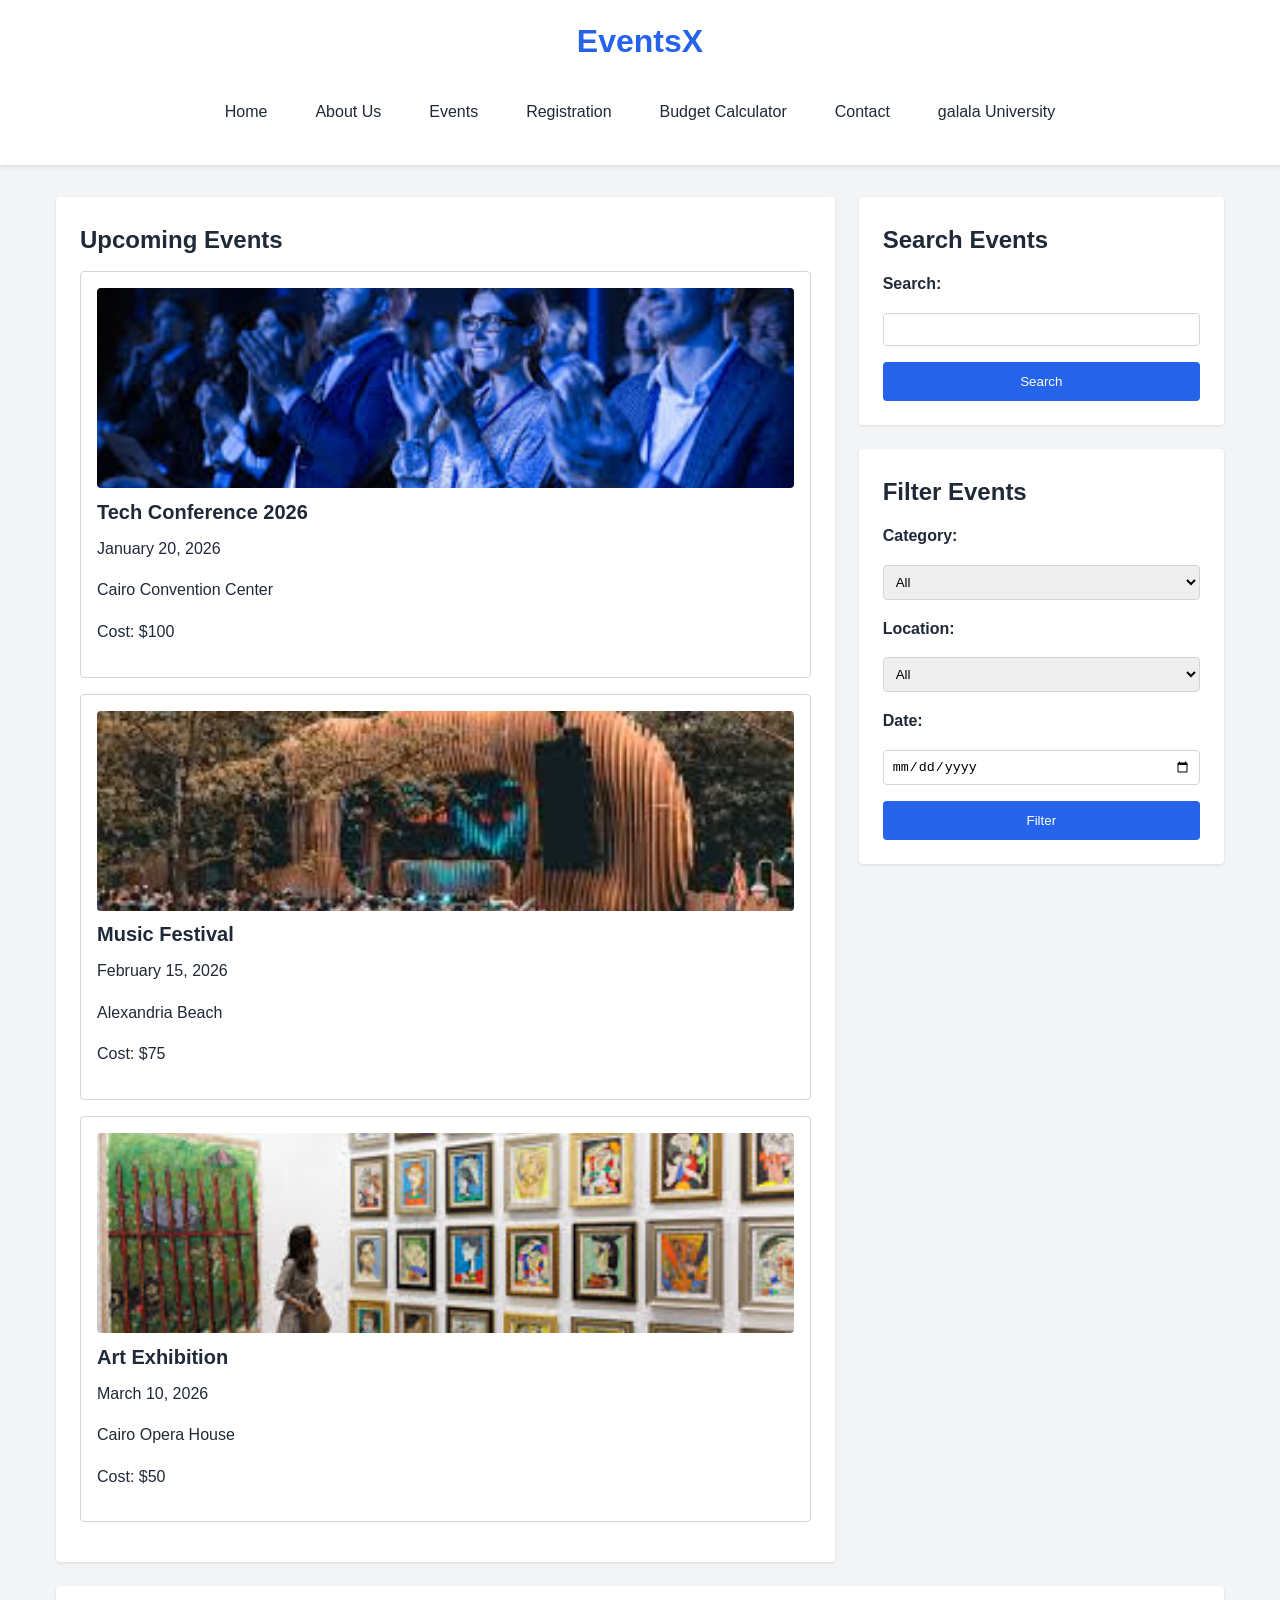
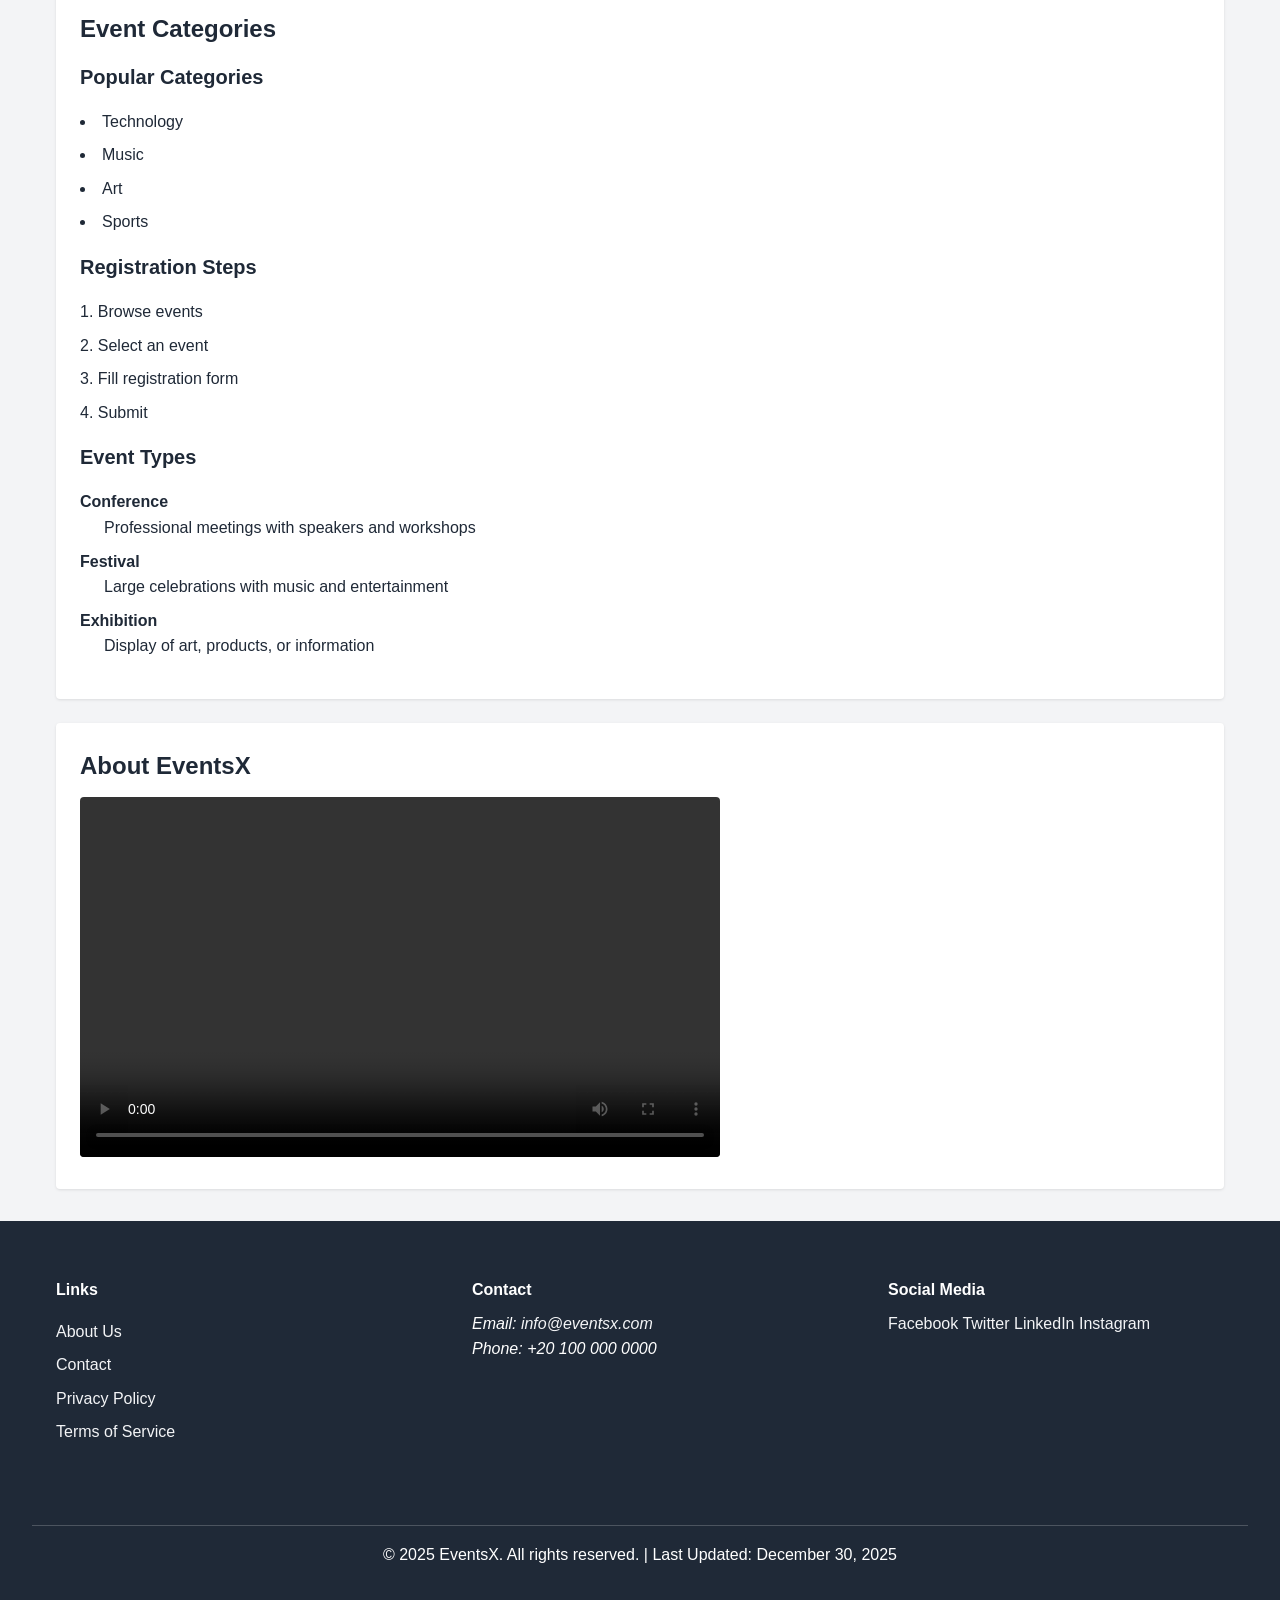
<file: index.html>
<!--
  ID & Name:        Youssef Atta Mohamed - 223103574, Mohamed Ahmed Mohamed - 224200083, Wahballah ahmed wahballah - 221100971, Ziad Abdullah - 221101546
  Course:           CSE211 Web Programming
  Assignment:       Course Project
  Date:             30/12/2025
  Description:      Homepage for EventsX event planning platform
-->
<!DOCTYPE html>
<html lang="en">
<head>
  <!-- Meta Tags -->
  <meta charset="UTF-8">
  <meta name="viewport" content="width=device-width, initial-scale=1.0">
  <meta name="description" content="EventsX - Browse and register for upcoming events">
  <meta name="keywords" content="events, registration, budget calculator, Cairo">
  <meta name="author" content="Your Full Name">
  
  <title>Home - EventsX</title>
  
  <!-- CSS Links -->
  <link rel="stylesheet" href="css/main.css">
  <link rel="stylesheet" href="css/responsive.css">
  <link rel="stylesheet" href="css/animations.css">
</head>

<body>
  <!-- ========== HEADER SECTION ========== -->
  <header>
    <h1>EventsX</h1>
    <nav id="main-navigation" role="navigation">
      <ul>
        <li><a href="index.html">Home</a></li>
        <li><a href="pages/about.html">About Us</a></li>
        <li><a href="pages/events.html">Events</a></li>
        <li><a href="pages/registration.html">Registration</a></li>
        <li><a href="pages/budget-calculator.html">Budget Calculator</a></li>
        <li><a href="pages/contact.html">Contact</a></li>
        <li><a href="https://www.galala.edu.eg" target="_blank" rel="noopener noreferrer">galala University</a></li>
      </ul>
    </nav>
  </header>
  <!-- ========== END HEADER ========== -->

  <!-- ========== MAIN CONTENT ========== -->
  <main>
    <!-- Two-column layout: Events on left, Search/Filter on right -->
    <div class="two-column-layout">
      
      <!-- Left Column: Event Listings -->
      <section class="events-column">
        <h2>Upcoming Events</h2>
        
        <article class="event-card">
          <img src="images/event1.jpg" alt="Tech Conference">
          <h3>Tech Conference 2026</h3>
          <p><time datetime="2026-01-20">January 20, 2026</time></p>
          <p>Cairo Convention Center</p>
          <p>Cost: $100</p>
        </article>

        <article class="event-card">
          <img src="images/event2.jpg" alt="Music Festival">
          <h3>Music Festival</h3>
          <p><time datetime="2026-02-15">February 15, 2026</time></p>
          <p>Alexandria Beach</p>
          <p>Cost: $75</p>
        </article>

        <article class="event-card">
          <img src="images/event3.jpg" alt="Art Exhibition">
          <h3>Art Exhibition</h3>
          <p><time datetime="2026-03-10">March 10, 2026</time></p>
          <p>Cairo Opera House</p>
          <p>Cost: $50</p>
        </article>
      </section>

      <!-- Right Column: Search and Filter -->
      <aside class="search-filter-column">
        <section>
          <h2>Search Events</h2>
          <form>
            <label for="search">Search:</label>
            <input type="text" id="search" name="search">
            <button type="submit">Search</button>
          </form>
        </section>

        <section>
          <h2>Filter Events</h2>
          <form>
            <label for="category">Category:</label>
            <select id="category" name="category">
              <option value="">All</option>
              <option value="tech">Technology</option>
              <option value="music">Music</option>
              <option value="art">Art</option>
            </select>

            <label for="location">Location:</label>
            <select id="location" name="location">
              <option value="">All</option>
              <option value="cairo">Cairo</option>
              <option value="alexandria">Alexandria</option>
            </select>

            <label for="date">Date:</label>
            <input type="date" id="date" name="date">

            <button type="submit">Filter</button>
          </form>
        </section>
      </aside>
    </div>

    <!-- Lists Section -->
    <section>
      <h2>Event Categories</h2>
      
      <!-- Unordered List -->
      <h3>Popular Categories</h3>
      <ul>
        <li>Technology</li>
        <li>Music</li>
        <li>Art</li>
        <li>Sports</li>
      </ul>

      <!-- Ordered List -->
      <h3>Registration Steps</h3>
      <ol>
        <li>Browse events</li>
        <li>Select an event</li>
        <li>Fill registration form</li>
        <li>Submit</li>
      </ol>

      <!-- Definition List -->
      <h3>Event Types</h3>
      <dl>
        <dt>Conference</dt>
        <dd>Professional meetings with speakers and workshops</dd>
        <dt>Festival</dt>
        <dd>Large celebrations with music and entertainment</dd>
        <dt>Exhibition</dt>
        <dd>Display of art, products, or information</dd>
      </dl>
    </section>

    <!-- Video Section -->
    <section>
      <h2>About EventsX</h2>
      <video controls width="640" height="360">
        <source src="videos/intro.mp4" type="video/mp4">
        Your browser does not support video.
      </video>
    </section>
  </main>
  <!-- ========== END MAIN CONTENT ========== -->

  <!-- ========== FOOTER SECTION ========== -->
  <footer>
    <div class="footer-content">
      <section class="footer-links">
        <h4>Links</h4>
        <ul>
          <li><a href="pages/about.html">About Us</a></li>
          <li><a href="pages/contact.html">Contact</a></li>
          <li><a href="#">Privacy Policy</a></li>
          <li><a href="#">Terms of Service</a></li>
        </ul>
      </section>

      <section class="footer-contact">
        <h4>Contact</h4>
        <address>
          Email: <a href="mailto:info@eventsx.com">info@eventsx.com</a><br>
          Phone: +20 100 000 0000
        </address>
      </section>

      <section class="footer-social">
        <h4>Social Media</h4>
     <a href="https://facebook.com/eventsx" target="_blank" rel="noopener">Facebook</a>
      <a href="https://twitter.com/eventsx" target="_blank" rel="noopener">Twitter</a>
<a href="https://linkedin.com/company/eventsx" target="_blank" rel="noopener">LinkedIn</a>
<a href="https://instagram.com/eventsx" target="_blank" rel="noopener">Instagram</a>
      </section>
    </div>

    <p>© 2025 EventsX. All rights reserved. | Last Updated: <time datetime="2025-12-30">December 30, 2025</time></p>
  </footer>
  <!-- ========== END FOOTER ========== -->

  <script src="scripts/main.js"></script>
</body>
</html>
</file>
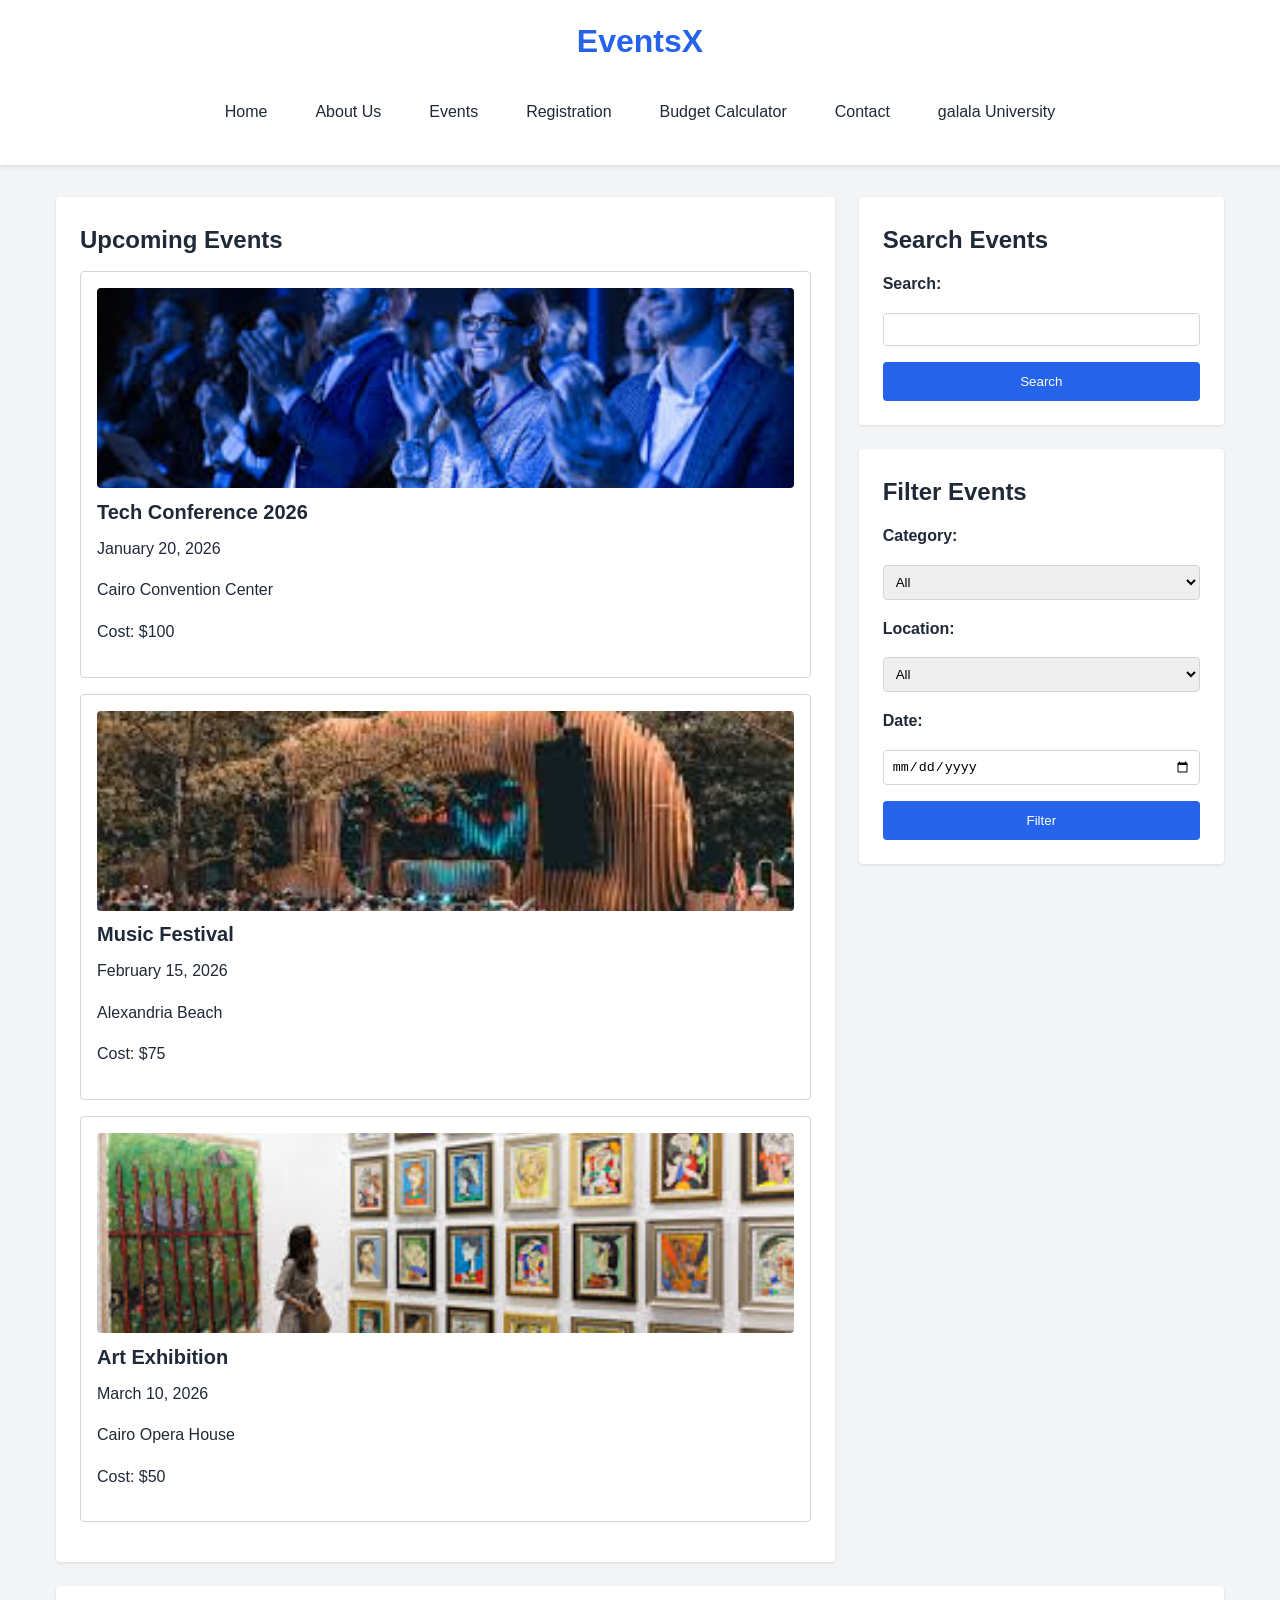
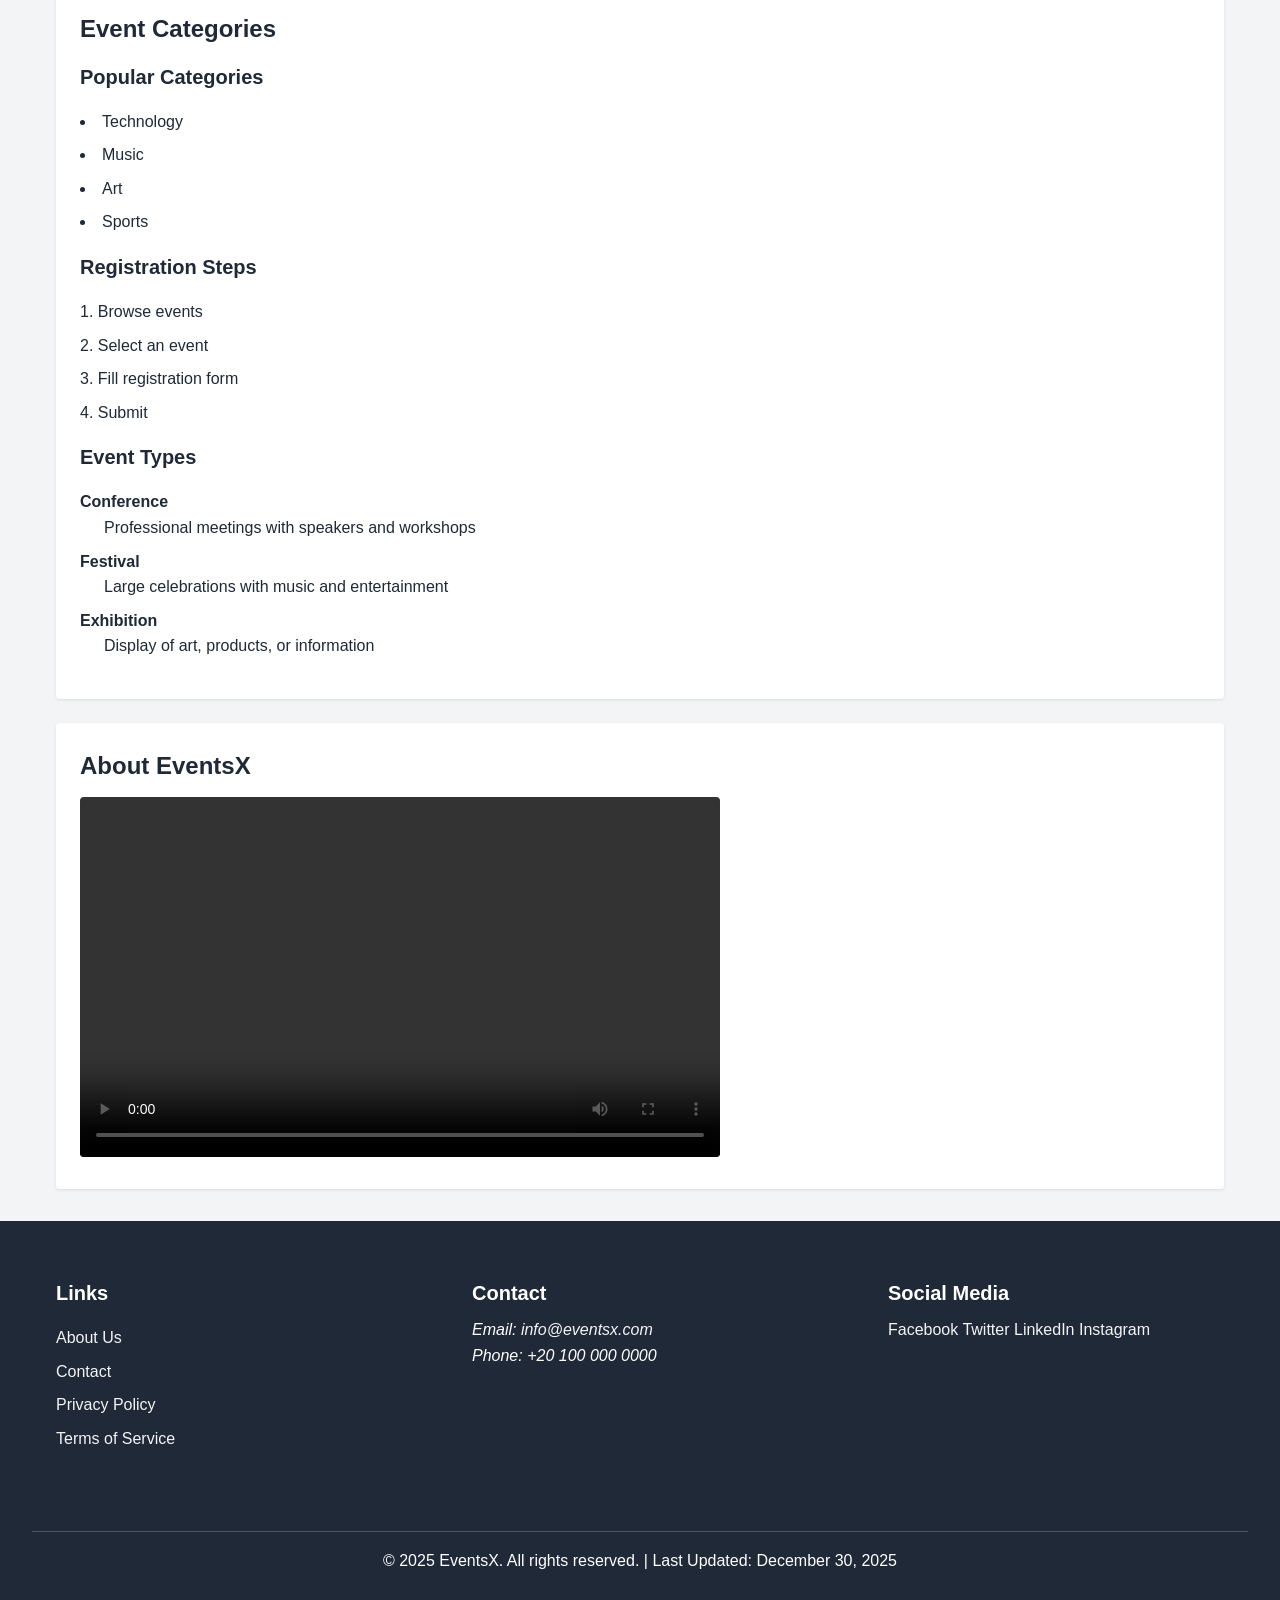
<file: Part2_Website_Project/index.html>
<!--
  ID & Name:        Youssef Atta Mohamed - 223103574, Mohamed Ahmed Mohamed - 224200083, Wahballah ahmed wahballah - 221100971, Ziad Abdullah - 221101546
  Course:           CSE211 Web Programming
  Assignment:       Course Project
  Date:             30/12/2025
  Description:      Homepage for EventsX event planning platform
-->
<!DOCTYPE html>
<html lang="en">
<head>
  <!-- Meta Tags -->
  <meta charset="UTF-8">
  <meta name="viewport" content="width=device-width, initial-scale=1.0">
  <meta name="description" content="EventsX - Browse and register for upcoming events">
  <meta name="keywords" content="events, registration, budget calculator, Cairo">
  <meta name="author" content="Your Full Name">
  
  <title>Home - EventsX</title>
  
  <!-- CSS Links -->
  <link rel="stylesheet" href="pages/css/main.css">
  <link rel="stylesheet" href="pages/css/responsive.css">
  <link rel="stylesheet" href="pages/css/animations.css">
</head>

<body>
  <!-- ========== HEADER SECTION ========== -->
  <header>
    <h1>EventsX</h1>
    <nav id="main-navigation">
      <ul>
        <li><a href="index.html">Home</a></li>
        <li><a href="pages/about.html">About Us</a></li>
        <li><a href="pages/events.html">Events</a></li>
        <li><a href="pages/registration.html">Registration</a></li>
        <li><a href="pages/budget-calculator.html">Budget Calculator</a></li>
        <li><a href="pages/contact.html">Contact</a></li>
        <li><a href="https://www.galala.edu.eg" target="_blank" rel="noopener noreferrer">galala University</a></li>
      </ul>
    </nav>
  </header>
  <!-- ========== END HEADER ========== -->

  <!-- ========== MAIN CONTENT ========== -->
  <main>
    <!-- Two-column layout: Events on left, Search/Filter on right -->
    <div class="two-column-layout">
      
      <!-- Left Column: Event Listings -->
      <section class="events-column">
        <h2>Upcoming Events</h2>
        
        <article class="event-card">
          <img src="pages/images/event1.jpg" alt="Tech Conference">
          <h3>Tech Conference 2026</h3>
          <p><time datetime="2026-01-20">January 20, 2026</time></p>
          <p>Cairo Convention Center</p>
          <p>Cost: $100</p>
        </article>

        <article class="event-card">
          <img src="pages/images/event2.jpg" alt="Music Festival">
          <h3>Music Festival</h3>
          <p><time datetime="2026-02-15">February 15, 2026</time></p>
          <p>Alexandria Beach</p>
          <p>Cost: $75</p>
        </article>

        <article class="event-card">
          <img src="pages/images/event3.jpg" alt="Art Exhibition">
          <h3>Art Exhibition</h3>
          <p><time datetime="2026-03-10">March 10, 2026</time></p>
          <p>Cairo Opera House</p>
          <p>Cost: $50</p>
        </article>
      </section>

      <!-- Right Column: Search and Filter -->
      <aside class="search-filter-column">
        <section>
          <h2>Search Events</h2>
          <form>
            <label for="search">Search:</label>
            <input type="text" id="search" name="search">
            <button type="submit">Search</button>
          </form>
        </section>

        <section>
          <h2>Filter Events</h2>
          <form>
            <label for="category">Category:</label>
            <select id="category" name="category">
              <option value="">All</option>
              <option value="tech">Technology</option>
              <option value="music">Music</option>
              <option value="art">Art</option>
            </select>

            <label for="location">Location:</label>
            <select id="location" name="location">
              <option value="">All</option>
              <option value="cairo">Cairo</option>
              <option value="alexandria">Alexandria</option>
            </select>

            <label for="date">Date:</label>
            <input type="date" id="date" name="date">

            <button type="submit">Filter</button>
          </form>
        </section>
      </aside>
    </div>

    <!-- Lists Section -->
    <section>
      <h2>Event Categories</h2>
      
      <!-- Unordered List -->
      <h3>Popular Categories</h3>
      <ul>
        <li>Technology</li>
        <li>Music</li>
        <li>Art</li>
        <li>Sports</li>
      </ul>

      <!-- Ordered List -->
      <h3>Registration Steps</h3>
      <ol>
        <li>Browse events</li>
        <li>Select an event</li>
        <li>Fill registration form</li>
        <li>Submit</li>
      </ol>

      <!-- Definition List -->
      <h3>Event Types</h3>
      <dl>
        <dt>Conference</dt>
        <dd>Professional meetings with speakers and workshops</dd>
        <dt>Festival</dt>
        <dd>Large celebrations with music and entertainment</dd>
        <dt>Exhibition</dt>
        <dd>Display of art, products, or information</dd>
      </dl>
    </section>

    <!-- Video Section -->
    <section>
      <h2>About EventsX</h2>
      <video controls width="640" height="360">
        <source src="pages/videos/intro.mp4" type="video/mp4">
        Your browser does not support video.
      </video>
    </section>
  </main>
  <!-- ========== END MAIN CONTENT ========== -->

  <!-- ========== FOOTER SECTION ========== -->
  <footer>
    <div class="footer-content">
      <section class="footer-links">
        <h3>Links</h3>
        <ul>
          <li><a href="pages/about.html">About Us</a></li>
          <li><a href="pages/contact.html">Contact</a></li>
          <li><a href="#">Privacy Policy</a></li>
          <li><a href="#">Terms of Service</a></li>
        </ul>
      </section>

      <section class="footer-contact">
        <h3>Contact</h3>
        <address>
          Email: <a href="mailto:info@eventsx.com">info@eventsx.com</a><br>
          Phone: +20 100 000 0000
        </address>
      </section>

      <section class="footer-social">
        <h3>Social Media</h3>
     <a href="https://facebook.com/eventsx" target="_blank" rel="noopener">Facebook</a>
      <a href="https://twitter.com/eventsx" target="_blank" rel="noopener">Twitter</a>
<a href="https://linkedin.com/company/eventsx" target="_blank" rel="noopener">LinkedIn</a>
<a href="https://instagram.com/eventsx" target="_blank" rel="noopener">Instagram</a>
      </section>
    </div>

    <p>© 2025 EventsX. All rights reserved. | Last Updated: <time datetime="2025-12-30">December 30, 2025</time></p>
  </footer>
  <!-- ========== END FOOTER ========== -->

  <script src="pages/scripts/main.js"></script>
</body>
</html>
</file>
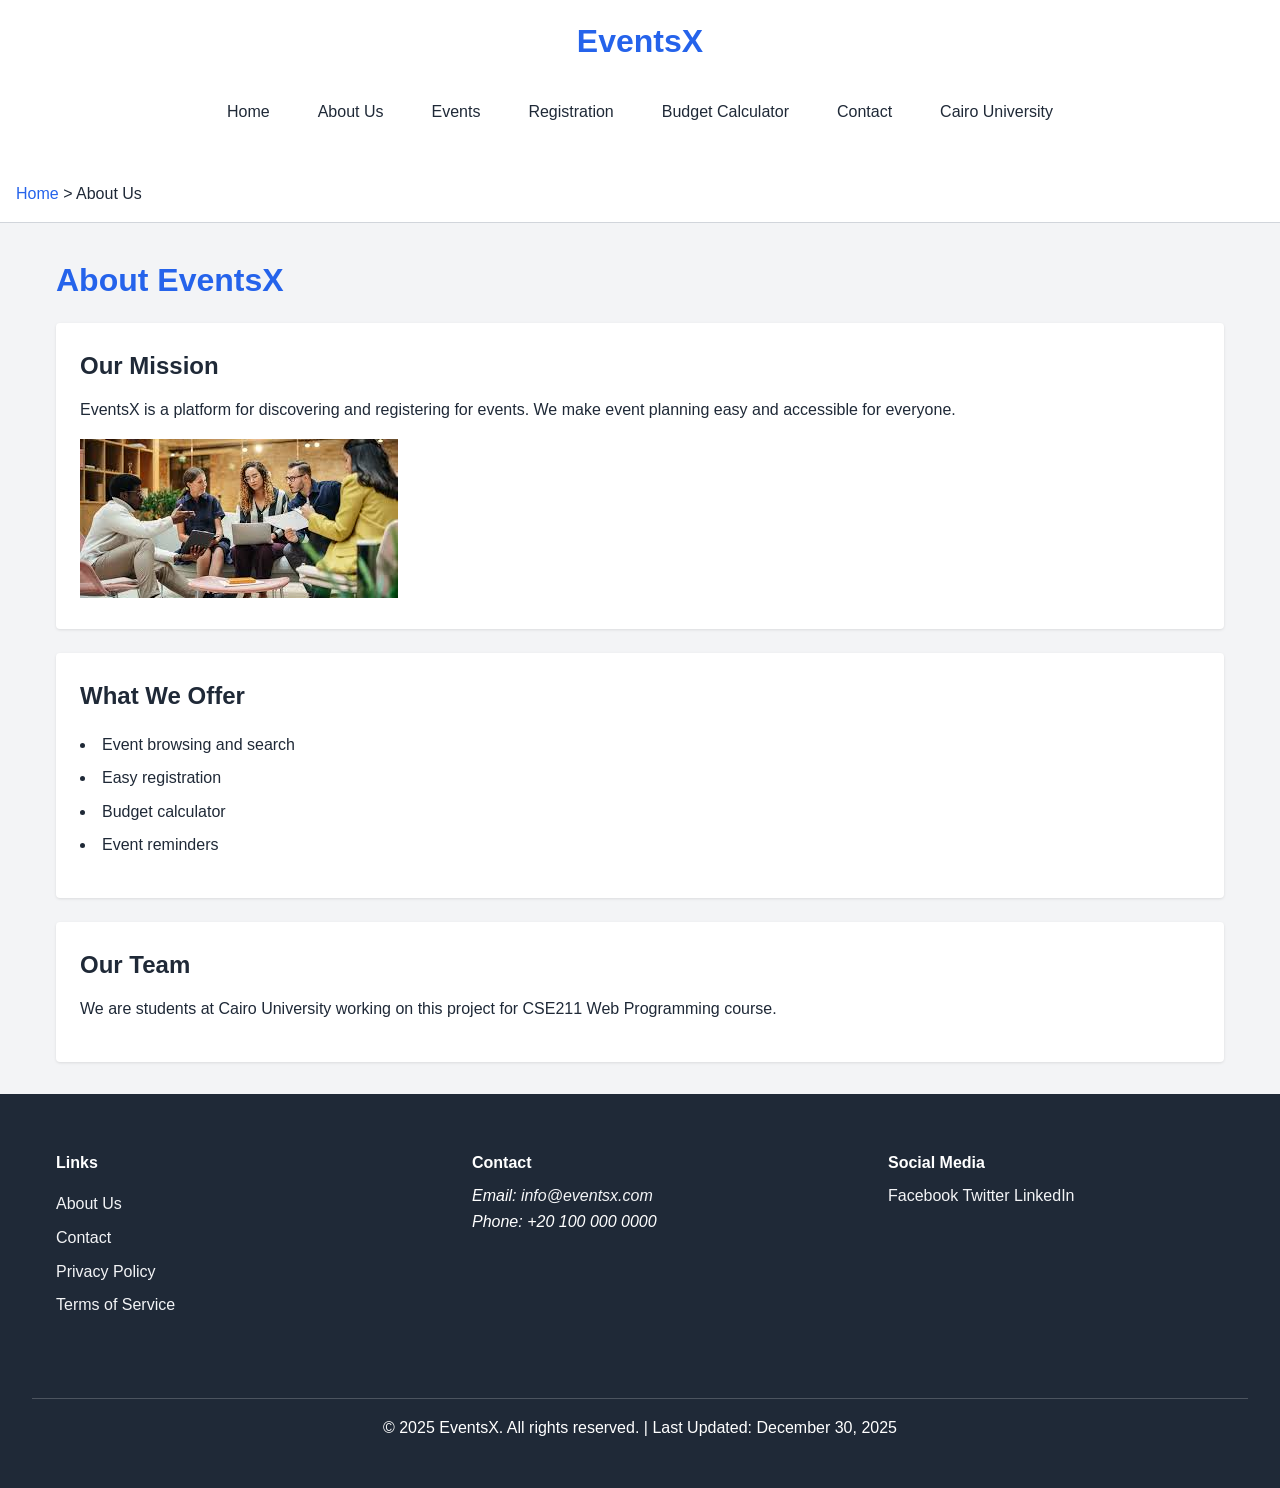
<file: pages/about.html>
<!--
  ID & Name:        Youssef Atta Mohamed - 223103574, Mohamed Ahmed Mohamed - 224200083, Wahballah ahmed wahballah - 221100971, Ziad Abdullah - 221101546
  Course:           CSE211 Web Programming
  Assignment:       Course Project
  Date:             30/12/2025
  Description:      About page for EventsX platform
-->
<!DOCTYPE html>
<html lang="en">
<head>
  <meta charset="UTF-8">
  <meta name="viewport" content="width=device-width, initial-scale=1.0">
  <meta name="description" content="About EventsX event planning platform">
  <meta name="keywords" content="about, EventsX, mission">
  <meta name="author" content="Your Full Name">
  
  <title>About - EventsX</title>
  
  <link rel="stylesheet" href="../css/main.css">
  <link rel="stylesheet" href="../css/responsive.css">
  <link rel="stylesheet" href="../css/animations.css">
</head>

<body>
  <!-- ========== HEADER SECTION ========== -->
  <header>
    <h1>EventsX</h1>
    <nav id="main-navigation" role="navigation">
      <ul>
        <li><a href="../index.html">Home</a></li>
        <li><a href="about.html">About Us</a></li>
        <li><a href="events.html">Events</a></li>
        <li><a href="registration.html">Registration</a></li>
        <li><a href="budget-calculator.html">Budget Calculator</a></li>
        <li><a href="contact.html">Contact</a></li>
        <li><a href="https://www.cairo.edu.eg" target="_blank" rel="noopener noreferrer">Cairo University</a></li>
      </ul>
    </nav>
  </header>
  <!-- ========== END HEADER ========== -->

  <!-- ========== BREADCRUMB ========== -->
  <nav aria-label="breadcrumb" class="breadcrumb">
    <a href="../index.html">Home</a> &gt; About Us
  </nav>
  <!-- ========== END BREADCRUMB ========== -->

  <!-- ========== MAIN CONTENT ========== -->
  <main>
    <h1>About EventsX</h1>
    
    <section>
      <h2>Our Mission</h2>
      <p>EventsX is a platform for discovering and registering for events. We make event planning easy and accessible for everyone.</p>
      <img src="../images/about.jpg" alt="EventsX Team">
    </section>

    <section>
      <h2>What We Offer</h2>
      <ul>
        <li>Event browsing and search</li>
        <li>Easy registration</li>
        <li>Budget calculator</li>
        <li>Event reminders</li>
      </ul>
    </section>

    <section>
      <h2>Our Team</h2>
      <p>We are students at Cairo University working on this project for CSE211 Web Programming course.</p>
    </section>
  </main>
  <!-- ========== END MAIN CONTENT ========== -->

  <!-- ========== FOOTER SECTION ========== -->
  <footer>
    <div class="footer-content">
      <section class="footer-links">
        <h4>Links</h4>
        <ul>
          <li><a href="about.html">About Us</a></li>
          <li><a href="contact.html">Contact</a></li>
          <li><a href="#">Privacy Policy</a></li>
          <li><a href="#">Terms of Service</a></li>
        </ul>
      </section>

      <section class="footer-contact">
        <h4>Contact</h4>
        <address>
          Email: <a href="mailto:info@eventsx.com">info@eventsx.com</a><br>
          Phone: +20 100 000 0000
        </address>
      </section>

      <section class="footer-social">
        <h4>Social Media</h4>
        <a href="https://facebook.com" target="_blank" rel="noopener">Facebook</a>
        <a href="https://twitter.com" target="_blank" rel="noopener">Twitter</a>
        <a href="https://linkedin.com" target="_blank" rel="noopener">LinkedIn</a>
      </section>
    </div>

    <p>© 2025 EventsX. All rights reserved. | Last Updated: <time datetime="2025-12-30">December 30, 2025</time></p>
  </footer>
  <!-- ========== END FOOTER ========== -->

  <script src="../scripts/main.js"></script>
</body>
</html>
</file>
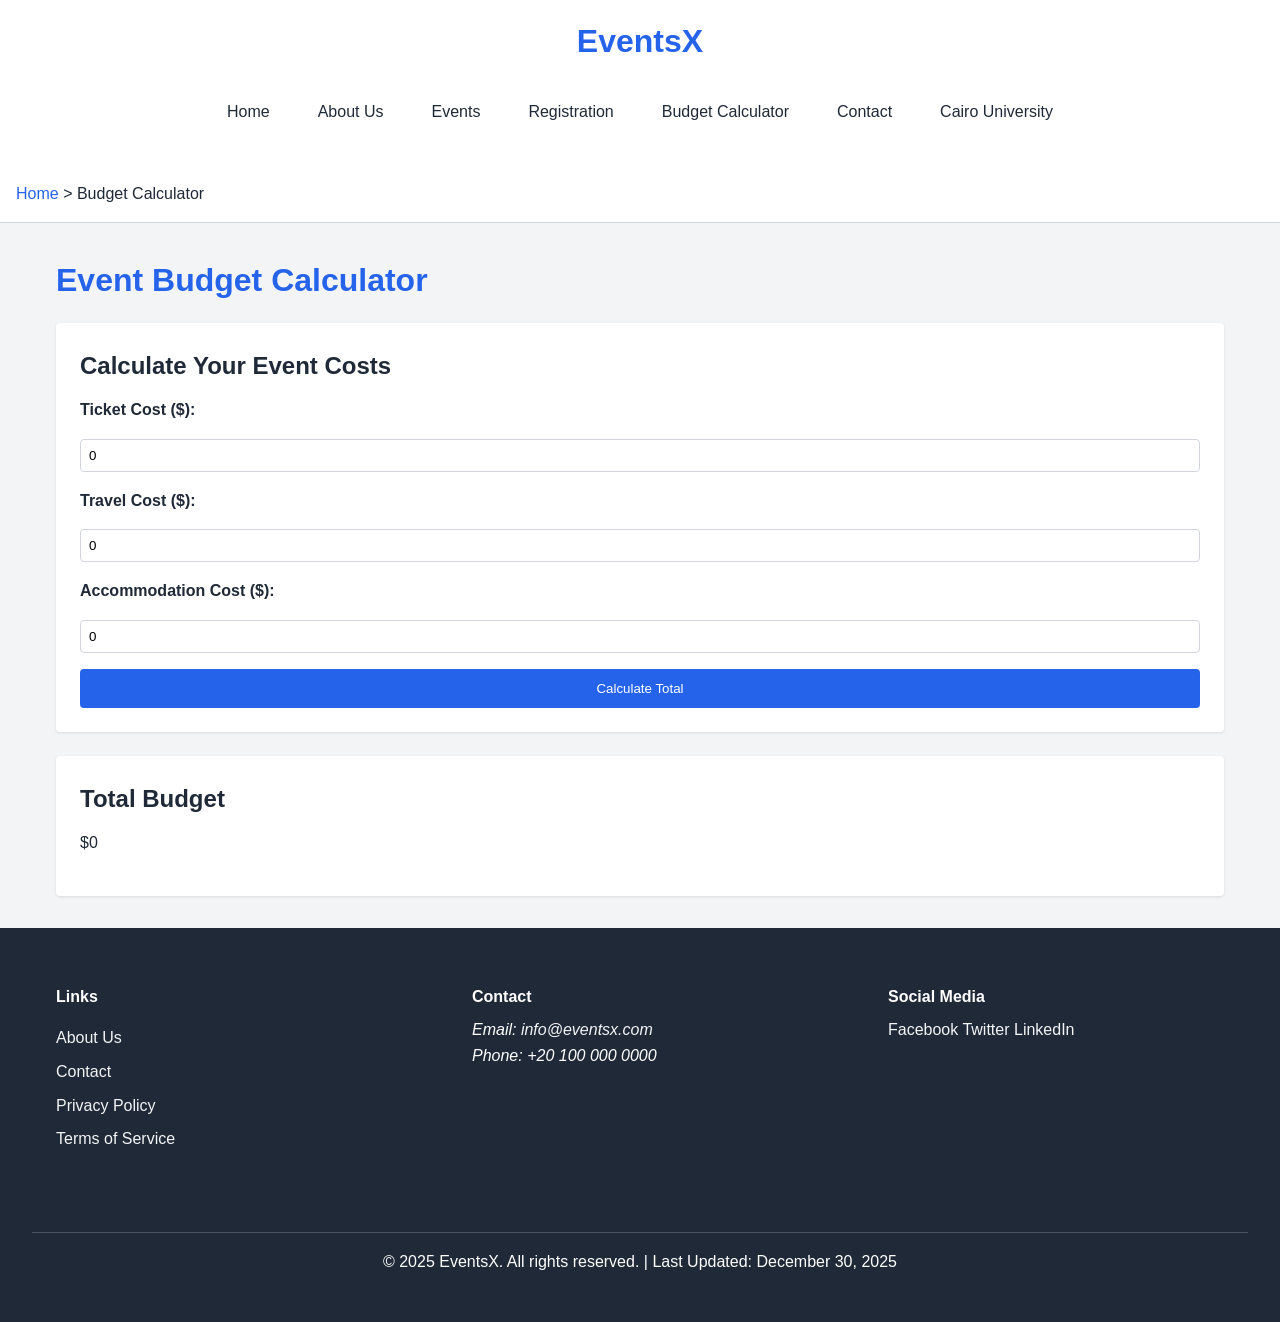
<file: pages/budget-calculator.html>
<!--
  ID & Name:        Youssef Atta Mohamed - 223103574, Mohamed Ahmed Mohamed - 224200083, Wahballah ahmed wahballah - 221100971, Ziad Abdullah - 221101546
  Course:           CSE211 Web Programming
  Assignment:       Course Project
  Date:             30/12/2025
  Description:      Budget calculator page for event cost estimation
-->
  <!DOCTYPE html>
<html lang="en">
<head>
  <meta charset="UTF-8">
  <meta name="viewport" content="width=device-width, initial-scale=1.0">
  <meta name="description" content="Calculate your event budget">
  <meta name="keywords" content="budget, calculator, event cost">
  <meta name="author" content="Your Full Name">
  
  <title>Budget Calculator - EventsX</title>
  
  <link rel="stylesheet" href="../css/main.css">
  <link rel="stylesheet" href="../css/responsive.css">
  <link rel="stylesheet" href="../css/animations.css">
</head>

<body>
  <!-- ========== HEADER SECTION ========== -->
  <header>
    <h1>EventsX</h1>
    <nav id="main-navigation" role="navigation">
      <ul>
        <li><a href="../index.html">Home</a></li>
        <li><a href="about.html">About Us</a></li>
        <li><a href="events.html">Events</a></li>
        <li><a href="registration.html">Registration</a></li>
        <li><a href="budget-calculator.html">Budget Calculator</a></li>
        <li><a href="contact.html">Contact</a></li>
        <li><a href="https://www.cairo.edu.eg" target="_blank" rel="noopener noreferrer">Cairo University</a></li>
      </ul>
    </nav>
  </header>
  <!-- ========== END HEADER ========== -->

  <!-- ========== BREADCRUMB ========== -->
  <nav aria-label="breadcrumb" class="breadcrumb">
    <a href="../index.html">Home</a> &gt; Budget Calculator
  </nav>
  <!-- ========== END BREADCRUMB ========== -->

  <!-- ========== MAIN CONTENT ========== -->
  <main>
    <h1>Event Budget Calculator</h1>

    <section>
      <h2>Calculate Your Event Costs</h2>
      <form id="budget-form">
        
        <label for="ticket">Ticket Cost ($):</label>
        <input type="number" id="ticket" name="ticket" min="0" value="0" required>

        <label for="travel">Travel Cost ($):</label>
        <input type="number" id="travel" name="travel" min="0" value="0" required>

        <label for="hotel">Accommodation Cost ($):</label>
        <input type="number" id="hotel" name="hotel" min="0" value="0" required>

        <button type="button" id="calculate-btn">Calculate Total</button>
      </form>
    </section>

    <section id="result-section">
      <h2>Total Budget</h2>
      <p id="total-result">$0</p>
    </section>
  </main>
  <!-- ========== END MAIN CONTENT ========== -->

  <!-- ========== FOOTER SECTION ========== -->
  <footer>
    <div class="footer-content">
      <section class="footer-links">
        <h4>Links</h4>
        <ul>
          <li><a href="about.html">About Us</a></li>
          <li><a href="contact.html">Contact</a></li>
          <li><a href="#">Privacy Policy</a></li>
          <li><a href="#">Terms of Service</a></li>
        </ul>
      </section>

      <section class="footer-contact">
        <h4>Contact</h4>
        <address>
          Email: <a href="mailto:info@eventsx.com">info@eventsx.com</a><br>
          Phone: +20 100 000 0000
        </address>
      </section>

      <section class="footer-social">
        <h4>Social Media</h4>
        <a href="https://facebook.com" target="_blank" rel="noopener">Facebook</a>
        <a href="https://twitter.com" target="_blank" rel="noopener">Twitter</a>
        <a href="https://linkedin.com" target="_blank" rel="noopener">LinkedIn</a>
      </section>
    </div>

    <p>© 2025 EventsX. All rights reserved. | Last Updated: <time datetime="2025-12-30">December 30, 2025</time></p>
  </footer>
  <!-- ========== END FOOTER ========== -->

  <script src="../scripts/main.js"></script>
  <script src="../scripts/budget-calculator.js"></script>
</body>
</html>
</file>
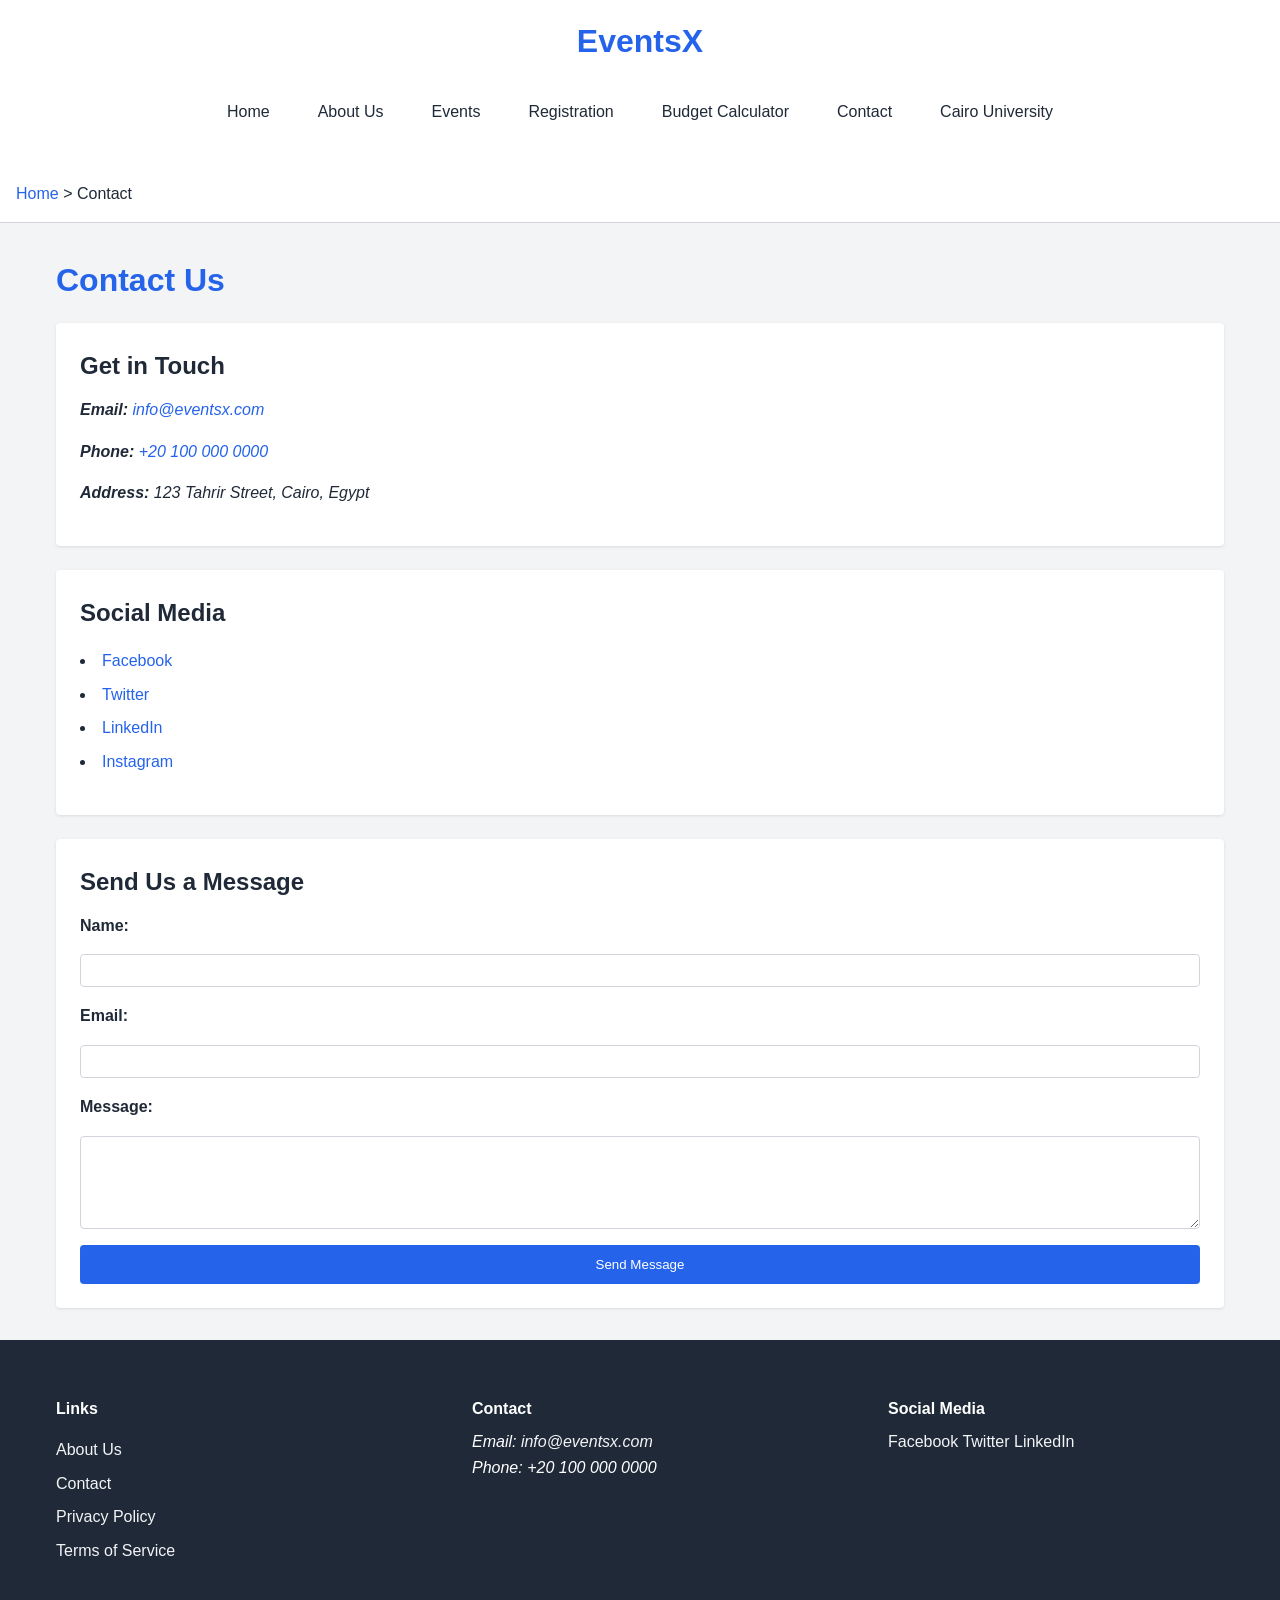
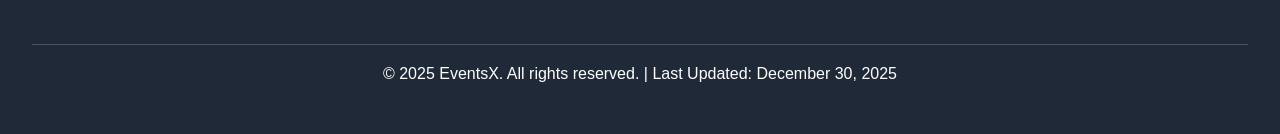
<file: pages/contact.html>
<!--
  ID & Name:        Youssef Atta Mohamed - 223103574, Mohamed Ahmed Mohamed - 224200083, Wahballah ahmed wahballah - 221100971, Ziad Abdullah - 221101546
  Course:           CSE211 Web Programming
  Assignment:       Course Project
  Date:             30/12/2025
  Description:      Contact page with contact information and form
-->
<!DOCTYPE html>
<html lang="en">
<head>
  <meta charset="UTF-8">
  <meta name="viewport" content="width=device-width, initial-scale=1.0">
  <meta name="description" content="Contact EventsX team">
  <meta name="keywords" content="contact, email, phone, social media">
  <meta name="author" content="Your Full Name">
  
  <title>Contact - EventsX</title>
  
  <link rel="stylesheet" href="../css/main.css">
  <link rel="stylesheet" href="../css/responsive.css">
  <link rel="stylesheet" href="../css/animations.css">
</head>

<body>
  <!-- ========== HEADER SECTION ========== -->
  <header>
    <h1>EventsX</h1>
    <nav id="main-navigation" role="navigation">
      <ul>
        <li><a href="../index.html">Home</a></li>
        <li><a href="about.html">About Us</a></li>
        <li><a href="events.html">Events</a></li>
        <li><a href="registration.html">Registration</a></li>
        <li><a href="budget-calculator.html">Budget Calculator</a></li>
        <li><a href="contact.html">Contact</a></li>
        <li><a href="https://www.cairo.edu.eg" target="_blank" rel="noopener noreferrer">Cairo University</a></li>
      </ul>
    </nav>
  </header>
  <!-- ========== END HEADER ========== -->

  <!-- ========== BREADCRUMB ========== -->
  <nav aria-label="breadcrumb" class="breadcrumb">
    <a href="../index.html">Home</a> &gt; Contact
  </nav>
  <!-- ========== END BREADCRUMB ========== -->

  <!-- ========== MAIN CONTENT ========== -->
  <main>
    <h1>Contact Us</h1>

    <section>
      <h2>Get in Touch</h2>
      <address>
        <p><strong>Email:</strong> <a href="mailto:info@eventsx.com">info@eventsx.com</a></p>
        <p><strong>Phone:</strong> <a href="tel:+201000000000">+20 100 000 0000</a></p>
        <p><strong>Address:</strong> 123 Tahrir Street, Cairo, Egypt</p>
      </address>
    </section>

    <section>
      <h2>Social Media</h2>
      <ul>
        <li><a href="https://facebook.com/eventsx" target="_blank" rel="noopener">Facebook</a></li>
        <li><a href="https://twitter.com/eventsx" target="_blank" rel="noopener">Twitter</a></li>
        <li><a href="https://linkedin.com/company/eventsx" target="_blank" rel="noopener">LinkedIn</a></li>
        <li><a href="https://instagram.com/eventsx" target="_blank" rel="noopener">Instagram</a></li>
      </ul>
    </section>

    <section>
      <h2>Send Us a Message</h2>
      <form id="contact-form">
        <label for="contact-name">Name:</label>
        <input type="text" id="contact-name" name="name" required>

        <label for="contact-email">Email:</label>
        <input type="email" id="contact-email" name="email" required>

        <label for="message">Message:</label>
        <textarea id="message" name="message" rows="5" required></textarea>

        <button type="submit">Send Message</button>
      </form>
    </section>
  </main>
  <!-- ========== END MAIN CONTENT ========== -->

  <!-- ========== FOOTER SECTION ========== -->
  <footer>
    <div class="footer-content">
      <section class="footer-links">
        <h4>Links</h4>
        <ul>
          <li><a href="about.html">About Us</a></li>
          <li><a href="contact.html">Contact</a></li>
          <li><a href="#">Privacy Policy</a></li>
          <li><a href="#">Terms of Service</a></li>
        </ul>
      </section>

      <section class="footer-contact">
        <h4>Contact</h4>
        <address>
          Email: <a href="mailto:info@eventsx.com">info@eventsx.com</a><br>
          Phone: +20 100 000 0000
        </address>
      </section>

      <section class="footer-social">
        <h4>Social Media</h4>
        <a href="https://facebook.com" target="_blank" rel="noopener">Facebook</a>
        <a href="https://twitter.com" target="_blank" rel="noopener">Twitter</a>
        <a href="https://linkedin.com" target="_blank" rel="noopener">LinkedIn</a>
      </section>
    </div>

    <p>© 2025 EventsX. All rights reserved. | Last Updated: <time datetime="2025-12-30">December 30, 2025</time></p>
  </footer>
  <!-- ========== END FOOTER ========== -->

  <script src="../scripts/main.js"></script>
</body>
</html>
</file>
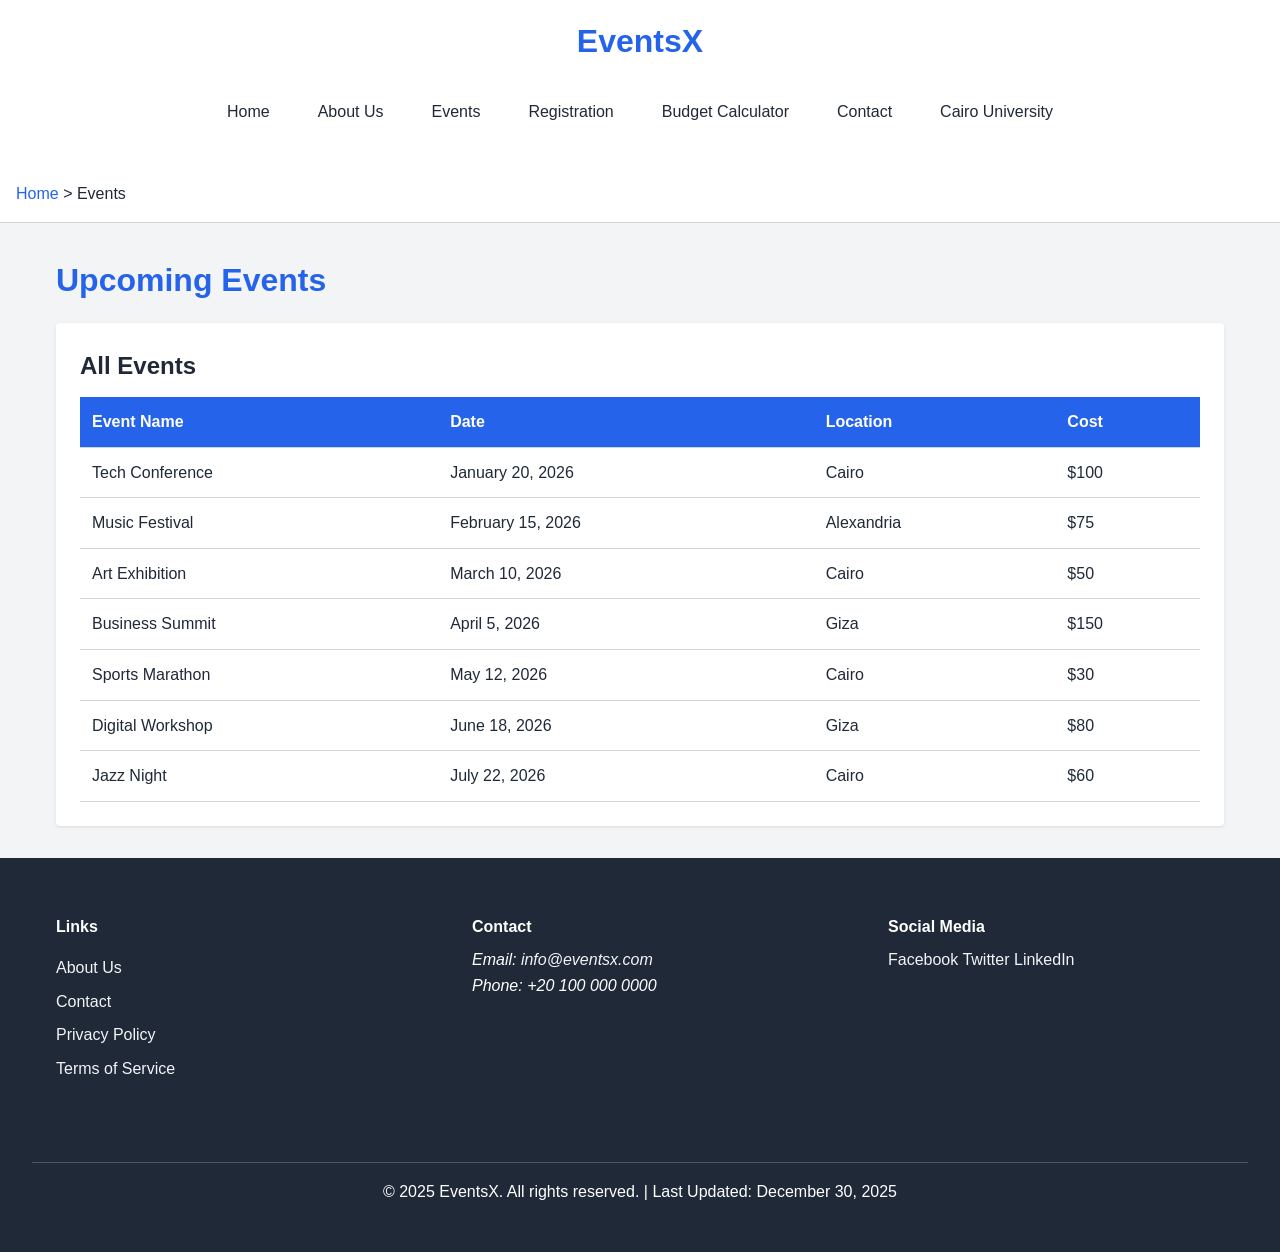
<file: pages/events.html>
<!--
  ID & Name:        Youssef Atta Mohamed - 223103574, Mohamed Ahmed Mohamed - 224200083, Wahballah ahmed wahballah - 221100971, Ziad Abdullah - 221101546
  Course:           CSE211 Web Programming
  Assignment:       Course Project
  Date:             30/12/2025
  Description:      Events listing page with table of upcoming events
-->
<!DOCTYPE html>
<html lang="en">
<head>
  <meta charset="UTF-8">
  <meta name="viewport" content="width=device-width, initial-scale=1.0">
  <meta name="description" content="Browse upcoming events">
  <meta name="keywords" content="events, calendar, upcoming">
  <meta name="author" content="Your Full Name">
  
  <title>Events - EventsX</title>
  
  <link rel="stylesheet" href="../css/main.css">
  <link rel="stylesheet" href="../css/responsive.css">
  <link rel="stylesheet" href="../css/animations.css">
</head>

<body>
  <!-- ========== HEADER SECTION ========== -->
  <header>
    <h1>EventsX</h1>
    <nav id="main-navigation" role="navigation">
      <ul>
        <li><a href="../index.html">Home</a></li>
        <li><a href="about.html">About Us</a></li>
        <li><a href="events.html">Events</a></li>
        <li><a href="registration.html">Registration</a></li>
        <li><a href="budget-calculator.html">Budget Calculator</a></li>
        <li><a href="contact.html">Contact</a></li>
        <li><a href="https://www.cairo.edu.eg" target="_blank" rel="noopener noreferrer">Cairo University</a></li>
      </ul>
    </nav>
  </header>
  <!-- ========== END HEADER ========== -->

  <!-- ========== BREADCRUMB ========== -->
  <nav aria-label="breadcrumb" class="breadcrumb">
    <a href="../index.html">Home</a> &gt; Events
  </nav>
  <!-- ========== END BREADCRUMB ========== -->

  <!-- ========== MAIN CONTENT ========== -->
  <main>
    <h1>Upcoming Events</h1>

    <!-- Events Table -->
    <section>
      <h2>All Events</h2>
      <table>
        <thead>
          <tr>
            <th>Event Name</th>
            <th>Date</th>
            <th>Location</th>
            <th>Cost</th>
          </tr>
        </thead>
        <tbody>
          <tr>
            <td>Tech Conference</td>
            <td><time datetime="2026-01-20">January 20, 2026</time></td>
            <td>Cairo</td>
            <td>$100</td>
          </tr>
          <tr>
            <td>Music Festival</td>
            <td><time datetime="2026-02-15">February 15, 2026</time></td>
            <td>Alexandria</td>
            <td>$75</td>
          </tr>
          <tr>
            <td>Art Exhibition</td>
            <td><time datetime="2026-03-10">March 10, 2026</time></td>
            <td>Cairo</td>
            <td>$50</td>
          </tr>
          <tr>
            <td>Business Summit</td>
            <td><time datetime="2026-04-05">April 5, 2026</time></td>
            <td>Giza</td>
            <td>$150</td>
          </tr>
          <tr>
            <td>Sports Marathon</td>
            <td><time datetime="2026-05-12">May 12, 2026</time></td>
            <td>Cairo</td>
            <td>$30</td>
          </tr>
          <tr>
            <td>Digital Workshop</td>
            <td><time datetime="2026-06-18">June 18, 2026</time></td>
            <td>Giza</td>
            <td>$80</td>
          </tr>
          <tr>
            <td>Jazz Night</td>
            <td><time datetime="2026-07-22">July 22, 2026</time></td>
            <td>Cairo</td>
            <td>$60</td>
          </tr>
        </tbody>
      </table>
    </section>
  </main>
  <!-- ========== END MAIN CONTENT ========== -->

  <!-- ========== FOOTER SECTION ========== -->
  <footer>
    <div class="footer-content">
      <section class="footer-links">
        <h4>Links</h4>
        <ul>
          <li><a href="about.html">About Us</a></li>
          <li><a href="contact.html">Contact</a></li>
          <li><a href="#">Privacy Policy</a></li>
          <li><a href="#">Terms of Service</a></li>
        </ul>
      </section>

      <section class="footer-contact">
        <h4>Contact</h4>
        <address>
          Email: <a href="mailto:info@eventsx.com">info@eventsx.com</a><br>
          Phone: +20 100 000 0000
        </address>
      </section>

      <section class="footer-social">
        <h4>Social Media</h4>
        <a href="https://facebook.com" target="_blank" rel="noopener">Facebook</a>
        <a href="https://twitter.com" target="_blank" rel="noopener">Twitter</a>
        <a href="https://linkedin.com" target="_blank" rel="noopener">LinkedIn</a>
      </section>
    </div>

    <p>© 2025 EventsX. All rights reserved. | Last Updated: <time datetime="2025-12-30">December 30, 2025</time></p>
  </footer>
  <!-- ========== END FOOTER ========== -->

  <script src="../scripts/main.js"></script>
  <script src="../scripts/event-filter.js"></script>
</body>
</html>
</file>
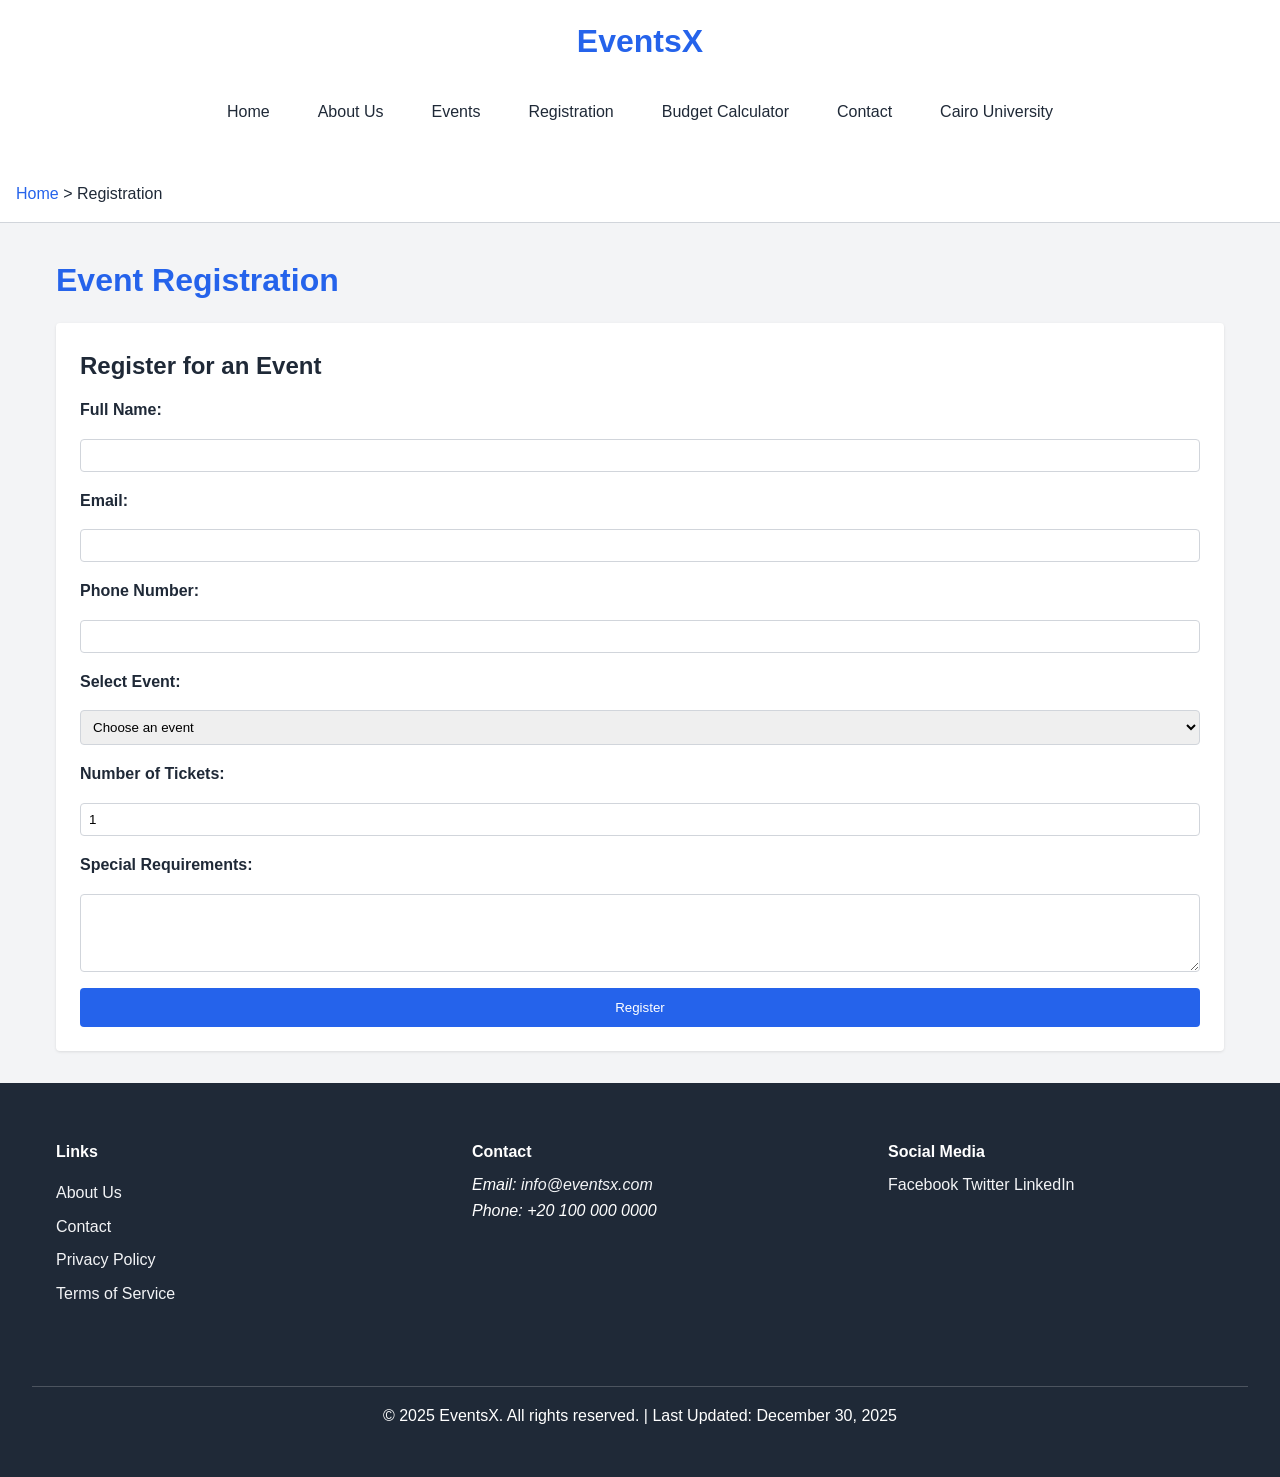
<file: pages/registration.html>
<!DOCTYPE html>
<html lang="en">
<head>
  <meta charset="UTF-8">
  <meta name="viewport" content="width=device-width, initial-scale=1.0">
  <meta name="description" content="Register for events">
  <meta name="keywords" content="registration, sign up, event">
  <meta name="author" content="Your Full Name">
  
  <title>Registration - EventsX</title>
  
  <link rel="stylesheet" href="../css/main.css">
  <link rel="stylesheet" href="../css/responsive.css">
  <link rel="stylesheet" href="../css/animations.css">
</head>

<body>
  <!-- ========== HEADER SECTION ========== -->
  <header>
    <h1>EventsX</h1>
    <nav id="main-navigation" role="navigation">
      <ul>
        <li><a href="../index.html">Home</a></li>
        <li><a href="about.html">About Us</a></li>
        <li><a href="events.html">Events</a></li>
        <li><a href="registration.html">Registration</a></li>
        <li><a href="budget-calculator.html">Budget Calculator</a></li>
        <li><a href="contact.html">Contact</a></li>
        <li><a href="https://www.cairo.edu.eg" target="_blank" rel="noopener noreferrer">Cairo University</a></li>
      </ul>
    </nav>
  </header>
  <!-- ========== END HEADER ========== -->

  <!-- ========== BREADCRUMB ========== -->
  <nav aria-label="breadcrumb" class="breadcrumb">
    <a href="../index.html">Home</a> &gt; Registration
  </nav>
  <!-- ========== END BREADCRUMB ========== -->

  <!-- ========== MAIN CONTENT ========== -->
  <main>
    <h1>Event Registration</h1>

    <section>
      <h2>Register for an Event</h2>
      <form id="registration-form" action="thank-you.html" method="post">
        
        <label for="name">Full Name:</label>
        <input type="text" id="name" name="name" required minlength="3">

        <label for="email">Email:</label>
        <input type="email" id="email" name="email" required>

        <label for="phone">Phone Number:</label>
        <input type="tel" id="phone" name="phone" required>

        <label for="event">Select Event:</label>
        <select id="event" name="event" required>
          <option value="">Choose an event</option>
          <option value="tech">Tech Conference</option>
          <option value="music">Music Festival</option>
          <option value="art">Art Exhibition</option>
          <option value="business">Business Summit</option>
        </select>

        <label for="tickets">Number of Tickets:</label>
        <input type="number" id="tickets" name="tickets" min="1" max="10" value="1" required>

        <label for="requirements">Special Requirements:</label>
        <textarea id="requirements" name="requirements" rows="4"></textarea>

        <button type="submit">Register</button>
      </form>
    </section>
  </main>
  <!-- ========== END MAIN CONTENT ========== -->

  <!-- ========== FOOTER SECTION ========== -->
  <footer>
    <div class="footer-content">
      <section class="footer-links">
        <h4>Links</h4>
        <ul>
          <li><a href="about.html">About Us</a></li>
          <li><a href="contact.html">Contact</a></li>
          <li><a href="#">Privacy Policy</a></li>
          <li><a href="#">Terms of Service</a></li>
        </ul>
      </section>

      <section class="footer-contact">
        <h4>Contact</h4>
        <address>
          Email: <a href="mailto:info@eventsx.com">info@eventsx.com</a><br>
          Phone: +20 100 000 0000
        </address>
      </section>

      <section class="footer-social">
        <h4>Social Media</h4>
        <a href="https://facebook.com" target="_blank" rel="noopener">Facebook</a>
        <a href="https://twitter.com" target="_blank" rel="noopener">Twitter</a>
        <a href="https://linkedin.com" target="_blank" rel="noopener">LinkedIn</a>
      </section>
    </div>

    <p>© 2025 EventsX. All rights reserved. | Last Updated: <time datetime="2025-12-30">December 30, 2025</time></p>
  </footer>
  <!-- ========== END FOOTER ========== -->

  <script src="../scripts/main.js"></script>
  <script src="../scripts/form-validation.js"></script>
</body>
</html>
</file>
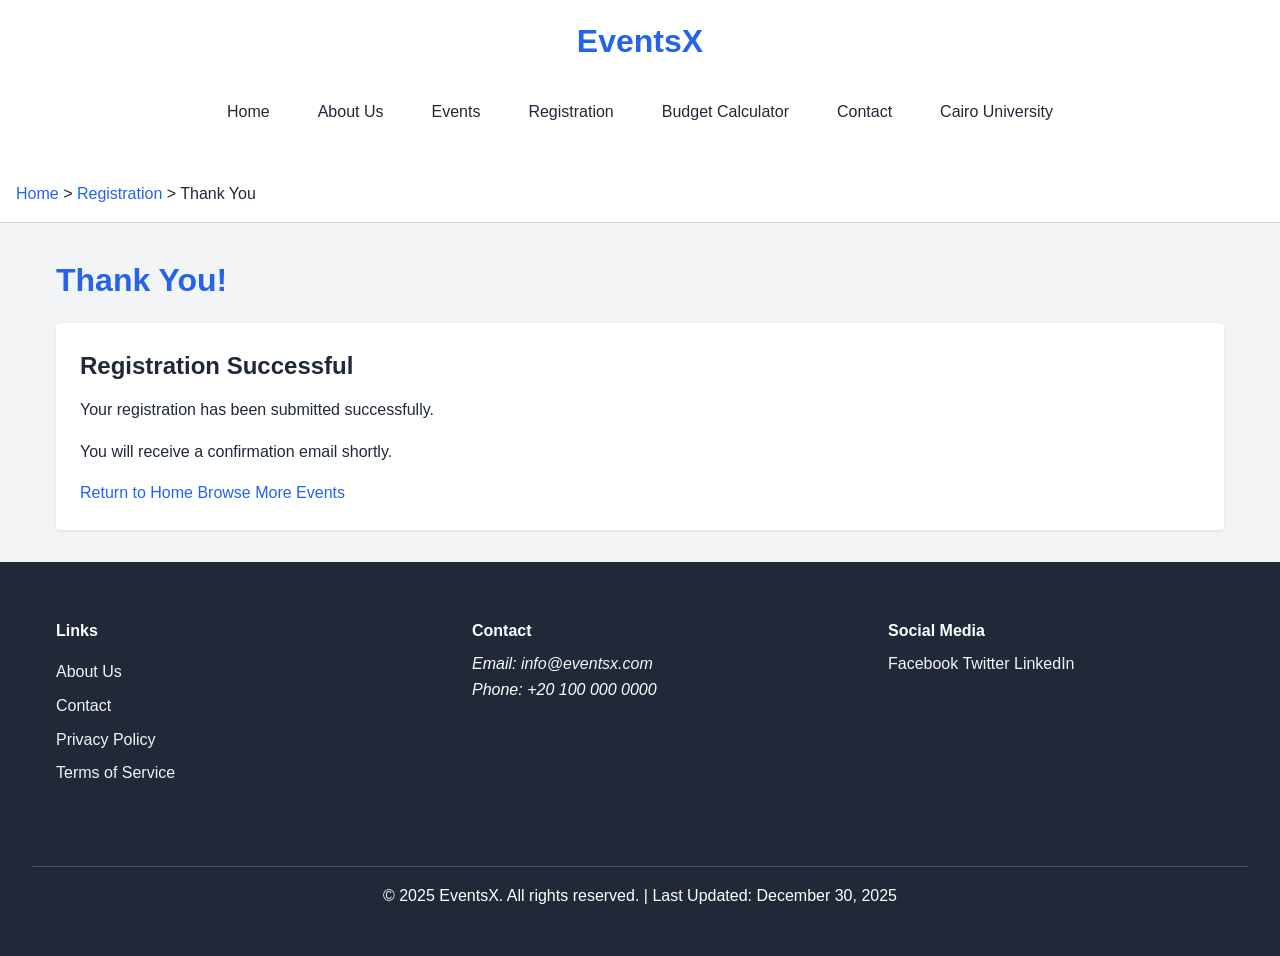
<file: pages/thank-you.html>
<!--
  ID & Name:        Youssef Atta Mohamed - 223103574, Mohamed Ahmed Mohamed - 224200083, Wahballah ahmed wahballah - 221100971, Ziad Abdullah - 221101546
  Course:           CSE211 Web Programming
  Assignment:       Course Project
  Date:             30/12/2025
  Description:      Thank you confirmation page after registration
-->
<!DOCTYPE html>
<html lang="en">
<head>
  <meta charset="UTF-8">
  <meta name="viewport" content="width=device-width, initial-scale=1.0">
  <meta name="description" content="Registration confirmation">
  <meta name="keywords" content="thank you, confirmation">
  <meta name="author" content="Your Full Name">
  
  <title>Thank You - EventsX</title>
  
  <link rel="stylesheet" href="../css/main.css">
  <link rel="stylesheet" href="../css/responsive.css">
  <link rel="stylesheet" href="../css/animations.css">
</head>

<body>
  <!-- ========== HEADER SECTION ========== -->
  <header>
    <h1>EventsX</h1>
    <nav id="main-navigation" role="navigation">
      <ul>
        <li><a href="../index.html">Home</a></li>
        <li><a href="about.html">About Us</a></li>
        <li><a href="events.html">Events</a></li>
        <li><a href="registration.html">Registration</a></li>
        <li><a href="budget-calculator.html">Budget Calculator</a></li>
        <li><a href="contact.html">Contact</a></li>
        <li><a href="https://www.cairo.edu.eg" target="_blank" rel="noopener noreferrer">Cairo University</a></li>
      </ul>
    </nav>
  </header>
  <!-- ========== END HEADER ========== -->

  <!-- ========== BREADCRUMB ========== -->
  <nav aria-label="breadcrumb" class="breadcrumb">
    <a href="../index.html">Home</a> &gt; <a href="registration.html">Registration</a> &gt; Thank You
  </nav>
  <!-- ========== END BREADCRUMB ========== -->

  <!-- ========== MAIN CONTENT ========== -->
  <main>
    <h1>Thank You!</h1>
    
    <section>
      <h2>Registration Successful</h2>
      <p>Your registration has been submitted successfully.</p>
      <p>You will receive a confirmation email shortly.</p>
      
      <a href="../index.html">Return to Home</a>
      <a href="events.html">Browse More Events</a>
    </section>
  </main>
  <!-- ========== END MAIN CONTENT ========== -->

  <!-- ========== FOOTER SECTION ========== -->
  <footer>
    <div class="footer-content">
      <section class="footer-links">
        <h4>Links</h4>
        <ul>
          <li><a href="about.html">About Us</a></li>
          <li><a href="contact.html">Contact</a></li>
          <li><a href="#">Privacy Policy</a></li>
          <li><a href="#">Terms of Service</a></li>
        </ul>
      </section>

      <section class="footer-contact">
        <h4>Contact</h4>
        <address>
          Email: <a href="mailto:info@eventsx.com">info@eventsx.com</a><br>
          Phone: +20 100 000 0000
        </address>
      </section>

      <section class="footer-social">
        <h4>Social Media</h4>
        <a href="https://facebook.com" target="_blank" rel="noopener">Facebook</a>
        <a href="https://twitter.com" target="_blank" rel="noopener">Twitter</a>
        <a href="https://linkedin.com" target="_blank" rel="noopener">LinkedIn</a>
      </section>
    </div>

    <p>© 2025 EventsX. All rights reserved. | Last Updated: <time datetime="2025-12-30">December 30, 2025</time></p>
  </footer>
  <!-- ========== END FOOTER ========== -->

  <script src="../scripts/main.js"></script>
</body>
</html>
</file>
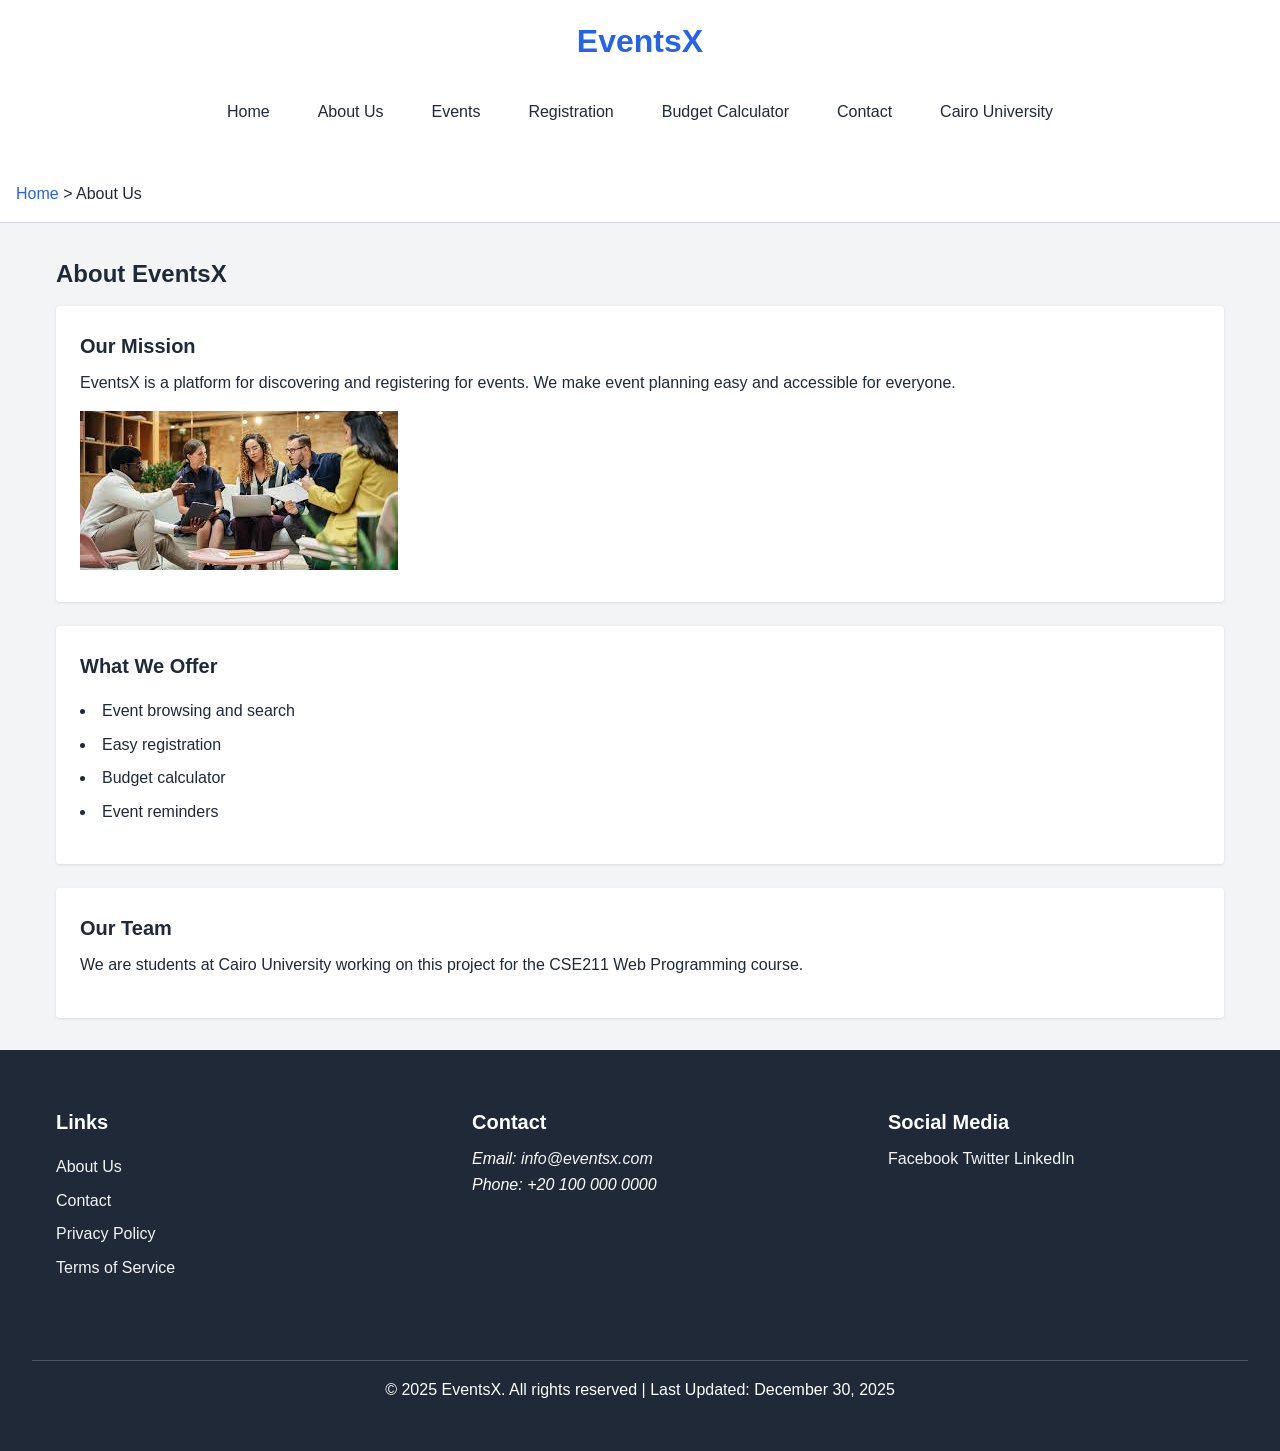
<file: Part2_Website_Project/pages/about.html>
<!--
  ID & Name:        Youssef Atta Mohamed - 223103574, Mohamed Ahmed Mohamed - 224200083, Wahballah ahmed wahballah - 221100971, Ziad Abdullah - 221101546
  Course:           CSE211 Web Programming
  Assignment:       Course Project
  Date:             30/12/2025
  Description:      About page for EventsX platform
-->
<!DOCTYPE html>
<html lang="en">
<head>
  <meta charset="UTF-8">
  <meta name="viewport" content="width=device-width, initial-scale=1.0">
  <meta name="description" content="About EventsX event planning platform">
  <meta name="keywords" content="about, EventsX, mission">
  <meta name="author" content="EventsX Team">

  <title>About - EventsX</title>

  <link rel="stylesheet" href="css/main.css">
  <link rel="stylesheet" href="css/responsive.css">
  <link rel="stylesheet" href="css/animations.css">
</head>

<body>

  <!-- ========== HEADER SECTION ========== -->
  <header>
    <h1>EventsX</h1>
    <nav id="main-navigation">
      <ul>
        <li><a href="../index.html">Home</a></li>
        <li><a href="about.html">About Us</a></li>
        <li><a href="events.html">Events</a></li>
        <li><a href="registration.html">Registration</a></li>
        <li><a href="budget-calculator.html">Budget Calculator</a></li>
        <li><a href="contact.html">Contact</a></li>
        <li>
          <a href="https://www.cairo.edu.eg" target="_blank" rel="noopener noreferrer">
            Cairo University
          </a>
        </li>
      </ul>
    </nav>
  </header>
  <!-- ========== END HEADER ========== -->

  <!-- ========== BREADCRUMB ========== -->
  <nav aria-label="breadcrumb" class="breadcrumb">
    <a href="../index.html">Home</a> &gt; About Us
  </nav>

  <!-- ========== MAIN CONTENT ========== -->
  <main>
    <h2>About EventsX</h2>

    <section>
      <h3>Our Mission</h3>
      <p>
        EventsX is a platform for discovering and registering for events.
        We make event planning easy and accessible for everyone.
      </p>
      <img src="images/about.jpg" alt="EventsX Team">
    </section>

    <section>
      <h3>What We Offer</h3>
      <ul>
        <li>Event browsing and search</li>
        <li>Easy registration</li>
        <li>Budget calculator</li>
        <li>Event reminders</li>
      </ul>
    </section>

    <section>
      <h3>Our Team</h3>
      <p>
        We are students at Cairo University working on this project for the
        CSE211 Web Programming course.
      </p>
    </section>
  </main>
  <!-- ========== END MAIN CONTENT ========== -->

  <!-- ========== FOOTER SECTION ========== -->
  <footer>
    <div class="footer-content">

      <section class="footer-links">
        <h3>Links</h3>
        <ul>
          <li><a href="about.html">About Us</a></li>
          <li><a href="contact.html">Contact</a></li>
          <li><a href="#">Privacy Policy</a></li>
          <li><a href="#">Terms of Service</a></li>
        </ul>
      </section>

      <section class="footer-contact">
        <h3>Contact</h3>
        <address>
          Email: <a href="mailto:info@eventsx.com">info@eventsx.com</a><br>
          Phone: +20 100 000 0000
        </address>
      </section>

      <section class="footer-social">
        <h3>Social Media</h3>
        <a href="https://facebook.com" target="_blank" rel="noopener">Facebook</a>
        <a href="https://twitter.com" target="_blank" rel="noopener">Twitter</a>
        <a href="https://linkedin.com" target="_blank" rel="noopener">LinkedIn</a>
      </section>

    </div>

    <p>
      © 2025 EventsX. All rights reserved |
      Last Updated:
      <time datetime="2025-12-30">December 30, 2025</time>
    </p>
  </footer>

  <script src="scripts/main.js"></script>
</body>
</html>
</file>
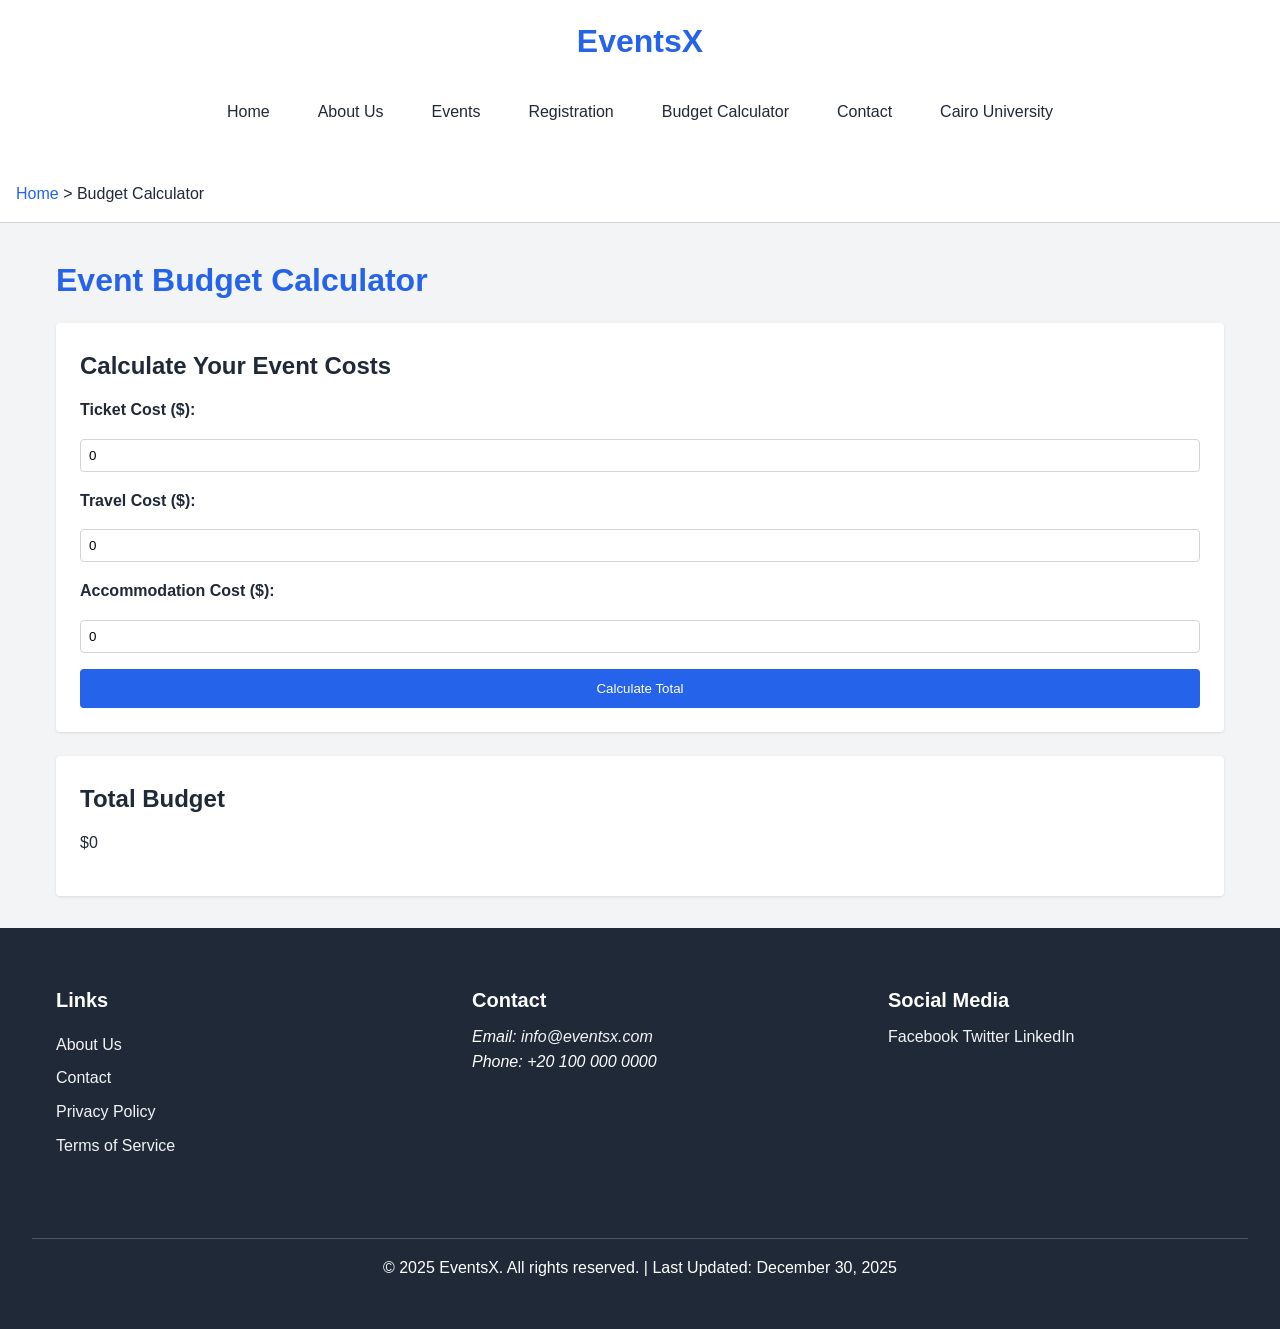
<file: Part2_Website_Project/pages/budget-calculator.html>
<!--
  ID & Name:        Youssef Atta Mohamed - 223103574, Mohamed Ahmed Mohamed - 224200083, Wahballah ahmed wahballah - 221100971, Ziad Abdullah - 221101546
  Course:           CSE211 Web Programming
  Assignment:       Course Project
  Date:             30/12/2025
  Description:      Budget calculator page for event cost estimation
-->
  <!DOCTYPE html>
<html lang="en">
<head>
  <meta charset="UTF-8">
  <meta name="viewport" content="width=device-width, initial-scale=1.0">
  <meta name="description" content="Calculate your event budget">
  <meta name="keywords" content="budget, calculator, event cost">
  <meta name="author" content="Your Full Name">
  
  <title>Budget Calculator - EventsX</title>
  
  <link rel="stylesheet" href="css/main.css">
  <link rel="stylesheet" href="css/responsive.css">
  <link rel="stylesheet" href="css/animations.css">
</head>

<body>
  <!-- ========== HEADER SECTION ========== -->
  <header>
    <h1>EventsX</h1>
    <nav id="main-navigation">
      <ul>
        <li><a href="../index.html">Home</a></li>
        <li><a href="about.html">About Us</a></li>
        <li><a href="events.html">Events</a></li>
        <li><a href="registration.html">Registration</a></li>
        <li><a href="budget-calculator.html">Budget Calculator</a></li>
        <li><a href="contact.html">Contact</a></li>
        <li><a href="https://www.cairo.edu.eg" target="_blank" rel="noopener noreferrer">Cairo University</a></li>
      </ul>
    </nav>
  </header>
  <!-- ========== END HEADER ========== -->

  <!-- ========== BREADCRUMB ========== -->
  <nav aria-label="breadcrumb" class="breadcrumb">
    <a href="../index.html">Home</a> &gt; Budget Calculator
  </nav>
  <!-- ========== END BREADCRUMB ========== -->

  <!-- ========== MAIN CONTENT ========== -->
  <main>
    <h1>Event Budget Calculator</h1>

    <section>
      <h2>Calculate Your Event Costs</h2>
      <form id="budget-form">
        
        <label for="ticket">Ticket Cost ($):</label>
        <input type="number" id="ticket" name="ticket" min="0" value="0" required>

        <label for="travel">Travel Cost ($):</label>
        <input type="number" id="travel" name="travel" min="0" value="0" required>

        <label for="hotel">Accommodation Cost ($):</label>
        <input type="number" id="hotel" name="hotel" min="0" value="0" required>

        <button type="button" id="calculate-btn">Calculate Total</button>
      </form>
    </section>

    <section id="result-section">
      <h2>Total Budget</h2>
      <p id="total-result">$0</p>
    </section>
  </main>
  <!-- ========== END MAIN CONTENT ========== -->

  <!-- ========== FOOTER SECTION ========== -->
  <footer>
    <div class="footer-content">
      <section class="footer-links">
        <h3>Links</h3>
        <ul>
          <li><a href="about.html">About Us</a></li>
          <li><a href="contact.html">Contact</a></li>
          <li><a href="#">Privacy Policy</a></li>
          <li><a href="#">Terms of Service</a></li>
        </ul>
      </section>

      <section class="footer-contact">
        <h3>Contact</h3>
        <address>
          Email: <a href="mailto:info@eventsx.com">info@eventsx.com</a><br>
          Phone: +20 100 000 0000
        </address>
      </section>

      <section class="footer-social">
        <h3>Social Media</h3>
        <a href="https://facebook.com" target="_blank" rel="noopener">Facebook</a>
        <a href="https://twitter.com" target="_blank" rel="noopener">Twitter</a>
        <a href="https://linkedin.com" target="_blank" rel="noopener">LinkedIn</a>
      </section>
    </div>

    <p>© 2025 EventsX. All rights reserved. | Last Updated: <time datetime="2025-12-30">December 30, 2025</time></p>
  </footer>
  <!-- ========== END FOOTER ========== -->

  <script src="scripts/main.js"></script>
  <script src="scripts/budget-calculator.js"></script>
</body>
</html>
</file>
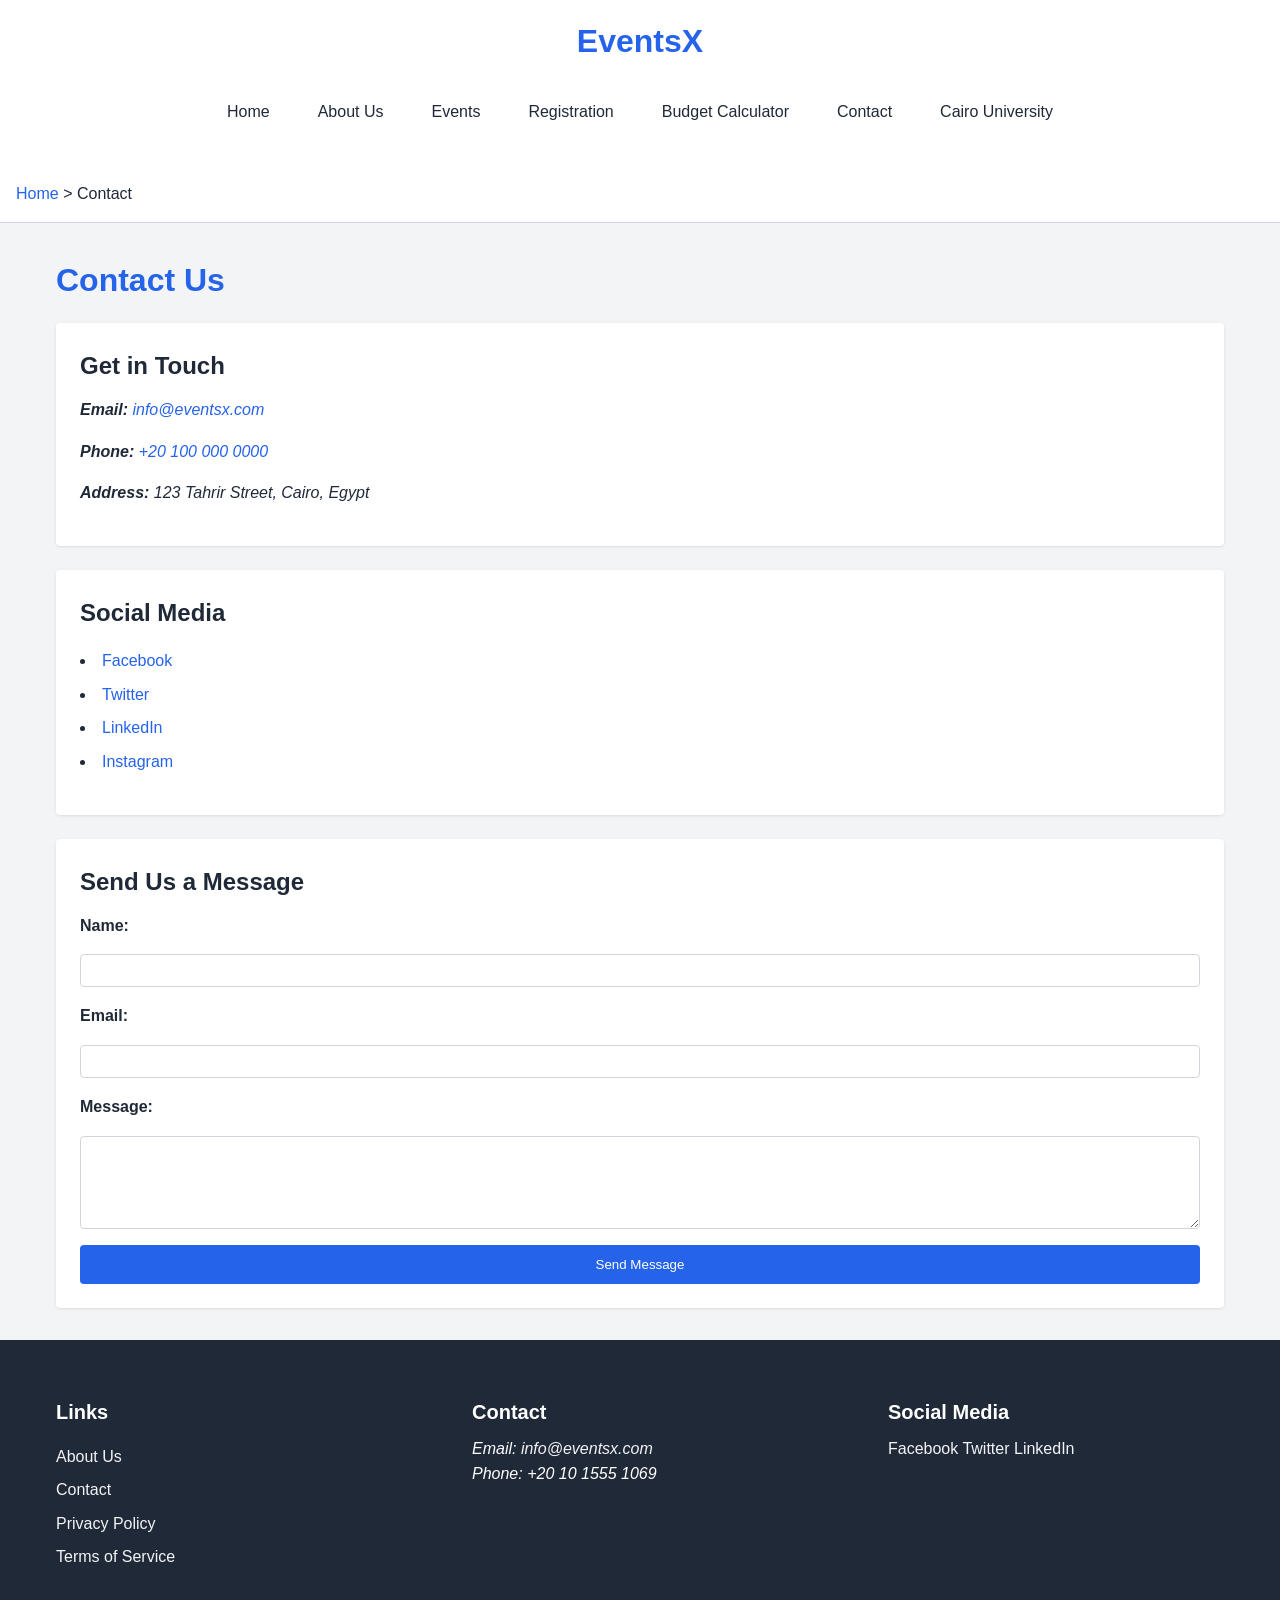
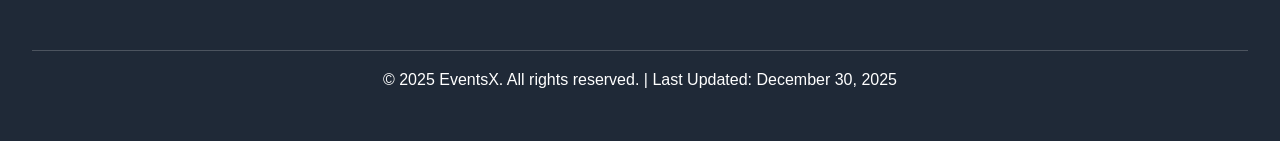
<file: Part2_Website_Project/pages/contact.html>
<!--
  ID & Name:        Youssef Atta Mohamed - 223103574, Mohamed Ahmed Mohamed - 224200083, Wahballah ahmed wahballah - 221100971, Ziad Abdullah - 221101546
  Course:           CSE211 Web Programming
  Assignment:       Course Project
  Date:             30/12/2025
  Description:      Contact page with contact information and form
-->
<!DOCTYPE html>
<html lang="en">
<head>
  <meta charset="UTF-8">
  <meta name="viewport" content="width=device-width, initial-scale=1.0">
  <meta name="description" content="Contact EventsX team">
  <meta name="keywords" content="contact, email, phone, social media">
  <meta name="author" content="Your Full Name">
  
  <title>Contact - EventsX</title>
  
  <link rel="stylesheet" href="css/main.css">
  <link rel="stylesheet" href="css/responsive.css">
  <link rel="stylesheet" href="css/animations.css">
</head>

<body>
  <!-- ========== HEADER SECTION ========== -->
  <header>
    <h1>EventsX</h1>
    <nav id="main-navigation">
      <ul>
        <li><a href="../index.html">Home</a></li>
        <li><a href="about.html">About Us</a></li>
        <li><a href="events.html">Events</a></li>
        <li><a href="registration.html">Registration</a></li>
        <li><a href="budget-calculator.html">Budget Calculator</a></li>
        <li><a href="contact.html">Contact</a></li>
        <li><a href="https://www.cairo.edu.eg" target="_blank" rel="noopener noreferrer">Cairo University</a></li>
      </ul>
    </nav>
  </header>
  <!-- ========== END HEADER ========== -->

  <!-- ========== BREADCRUMB ========== -->
  <nav aria-label="breadcrumb" class="breadcrumb">
    <a href="../index.html">Home</a> &gt; Contact
  </nav>
  <!-- ========== END BREADCRUMB ========== -->

  <!-- ========== MAIN CONTENT ========== -->
  <main>
    <h1>Contact Us</h1>

    <section>
      <h2>Get in Touch</h2>
      <address>
        <p><strong>Email:</strong> <a href="mailto:info@eventsx.com">info@eventsx.com</a></p>
        <p><strong>Phone:</strong> <a href="tel:+201000000000">+20 100 000 0000</a></p>
        <p><strong>Address:</strong> 123 Tahrir Street, Cairo, Egypt</p>
      </address>
    </section>

    <section>
      <h2>Social Media</h2>
      <ul>
        <li><a href="https://facebook.com/eventsx" target="_blank" rel="noopener">Facebook</a></li>
        <li><a href="https://twitter.com/eventsx" target="_blank" rel="noopener">Twitter</a></li>
        <li><a href="https://linkedin.com/company/eventsx" target="_blank" rel="noopener">LinkedIn</a></li>
        <li><a href="https://instagram.com/eventsx" target="_blank" rel="noopener">Instagram</a></li>
      </ul>
    </section>

    <section>
      <h2>Send Us a Message</h2>
      <form id="contact-form">
        <label for="contact-name">Name:</label>
        <input type="text" id="contact-name" name="name" required>

        <label for="contact-email">Email:</label>
        <input type="email" id="contact-email" name="email" required>

        <label for="message">Message:</label>
        <textarea id="message" name="message" rows="5" required></textarea>

        <button type="submit">Send Message</button>
      </form>
    </section>
  </main>
  <!-- ========== END MAIN CONTENT ========== -->

  <!-- ========== FOOTER SECTION ========== -->
  <footer>
    <div class="footer-content">
      <section class="footer-links">
        <h3>Links</h3>
        <ul>
          <li><a href="about.html">About Us</a></li>
          <li><a href="contact.html">Contact</a></li>
          <li><a href="#">Privacy Policy</a></li>
          <li><a href="#">Terms of Service</a></li>
        </ul>
      </section>

      <section class="footer-contact">
        <h3>Contact</h3>
        <address>
          Email: <a href="mailto:info@eventsx.com">info@eventsx.com</a><br>
          Phone: +20 10 1555 1069
        </address>
      </section>

      <section class="footer-social">
        <h3>Social Media</h3>
        <a href="https://facebook.com" target="_blank" rel="noopener">Facebook</a>
        <a href="https://twitter.com" target="_blank" rel="noopener">Twitter</a>
        <a href="https://linkedin.com" target="_blank" rel="noopener">LinkedIn</a>
      </section>
    </div>

    <p>© 2025 EventsX. All rights reserved. | Last Updated: <time datetime="2025-12-30">December 30, 2025</time></p>
  </footer>
  <!-- ========== END FOOTER ========== -->

  <script src="scripts/main.js"></script>
</body>
</html>
</file>
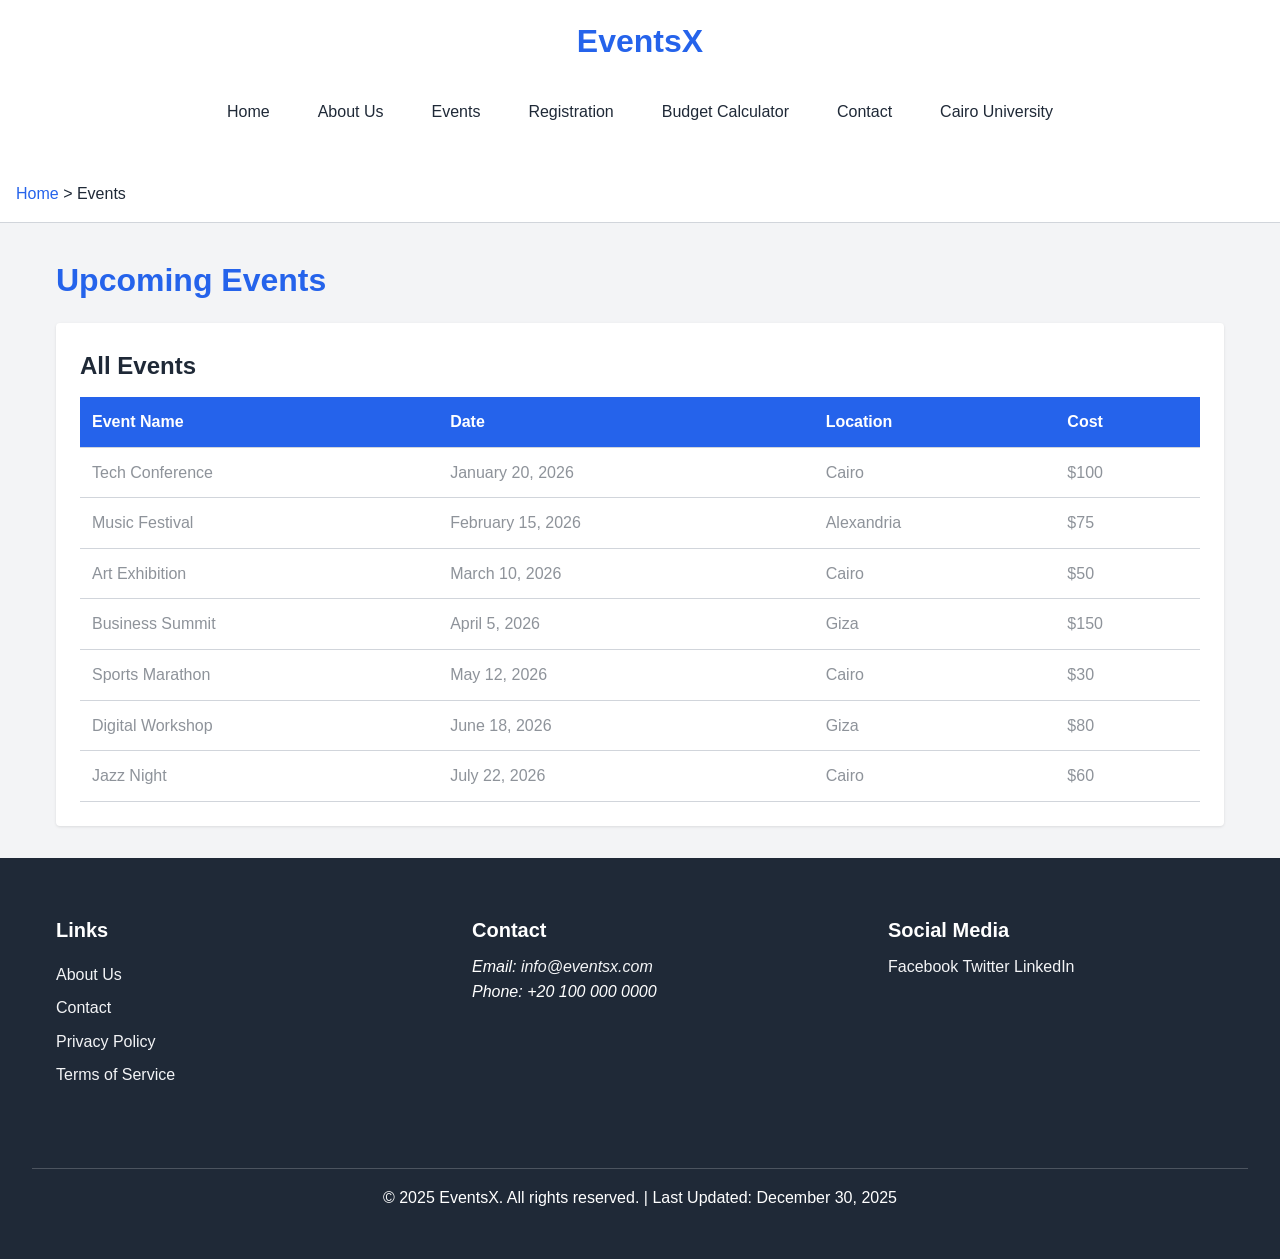
<file: Part2_Website_Project/pages/events.html>
<!--
  ID & Name:        Youssef Atta Mohamed - 223103574, Mohamed Ahmed Mohamed - 224200083, Wahballah ahmed wahballah - 221100971, Ziad Abdullah - 221101546
  Course:           CSE211 Web Programming
  Assignment:       Course Project
  Date:             30/12/2025
  Description:      Events listing page with table of upcoming events
-->
<!DOCTYPE html>
<html lang="en">
<head>
  <meta charset="UTF-8">
  <meta name="viewport" content="width=device-width, initial-scale=1.0">
  <meta name="description" content="Browse upcoming events">
  <meta name="keywords" content="events, calendar, upcoming">
  <meta name="author" content="Your Full Name">
  
  <title>Events - EventsX</title>
  
  <link rel="stylesheet" href="css/main.css">
  <link rel="stylesheet" href="css/responsive.css">
  <link rel="stylesheet" href="css/animations.css">
</head>

<body>
  <!-- ========== HEADER SECTION ========== -->
  <header>
    <h1>EventsX</h1>
    <nav id="main-navigation" >
      <ul>
        <li><a href="../index.html">Home</a></li>
        <li><a href="about.html">About Us</a></li>
        <li><a href="events.html">Events</a></li>
        <li><a href="registration.html">Registration</a></li>
        <li><a href="budget-calculator.html">Budget Calculator</a></li>
        <li><a href="contact.html">Contact</a></li>
        <li><a href="https://www.cairo.edu.eg" target="_blank" rel="noopener noreferrer">Cairo University</a></li>
      </ul>
    </nav>
  </header>
  <!-- ========== END HEADER ========== -->

  <!-- ========== BREADCRUMB ========== -->
  <nav aria-label="breadcrumb" class="breadcrumb">
    <a href="../index.html">Home</a> &gt; Events
  </nav>
  <!-- ========== END BREADCRUMB ========== -->

  <!-- ========== MAIN CONTENT ========== -->
  <main>
    <h1>Upcoming Events</h1>

    <!-- Events Table -->
    <section>
      <h2>All Events</h2>
      <table>
        <thead>
          <tr>
            <th>Event Name</th>
            <th>Date</th>
            <th>Location</th>
            <th>Cost</th>
          </tr>
        </thead>
        <tbody>
          <tr>
            <td>Tech Conference</td>
            <td><time datetime="2026-01-20">January 20, 2026</time></td>
            <td>Cairo</td>
            <td>$100</td>
          </tr>
          <tr>
            <td>Music Festival</td>
            <td><time datetime="2026-02-15">February 15, 2026</time></td>
            <td>Alexandria</td>
            <td>$75</td>
          </tr>
          <tr>
            <td>Art Exhibition</td>
            <td><time datetime="2026-03-10">March 10, 2026</time></td>
            <td>Cairo</td>
            <td>$50</td>
          </tr>
          <tr>
            <td>Business Summit</td>
            <td><time datetime="2026-04-05">April 5, 2026</time></td>
            <td>Giza</td>
            <td>$150</td>
          </tr>
          <tr>
            <td>Sports Marathon</td>
            <td><time datetime="2026-05-12">May 12, 2026</time></td>
            <td>Cairo</td>
            <td>$30</td>
          </tr>
          <tr>
            <td>Digital Workshop</td>
            <td><time datetime="2026-06-18">June 18, 2026</time></td>
            <td>Giza</td>
            <td>$80</td>
          </tr>
          <tr>
            <td>Jazz Night</td>
            <td><time datetime="2026-07-22">July 22, 2026</time></td>
            <td>Cairo</td>
            <td>$60</td>
          </tr>
        </tbody>
      </table>
    </section>
  </main>
  <!-- ========== END MAIN CONTENT ========== -->

  <!-- ========== FOOTER SECTION ========== -->
  <footer>
    <div class="footer-content">
      <section class="footer-links">
        <h3>Links</h3>
        <ul>
          <li><a href="about.html">About Us</a></li>
          <li><a href="contact.html">Contact</a></li>
          <li><a href="#">Privacy Policy</a></li>
          <li><a href="#">Terms of Service</a></li>
        </ul>
      </section>

      <section class="footer-contact">
        <h3>Contact</h3>
        <address>
          Email: <a href="mailto:info@eventsx.com">info@eventsx.com</a><br>
          Phone: +20 100 000 0000
        </address>
      </section>

      <section class="footer-social">
        <h3>Social Media</h3>
        <a href="https://facebook.com" target="_blank" rel="noopener">Facebook</a>
        <a href="https://twitter.com" target="_blank" rel="noopener">Twitter</a>
        <a href="https://linkedin.com" target="_blank" rel="noopener">LinkedIn</a>
      </section>
    </div>

    <p>© 2025 EventsX. All rights reserved. | Last Updated: <time datetime="2025-12-30">December 30, 2025</time></p>
  </footer>
  <!-- ========== END FOOTER ========== -->

  <script src="scripts/main.js"></script>
  <script src="scripts/event-filter.js"></script>
</body>
</html>
</file>
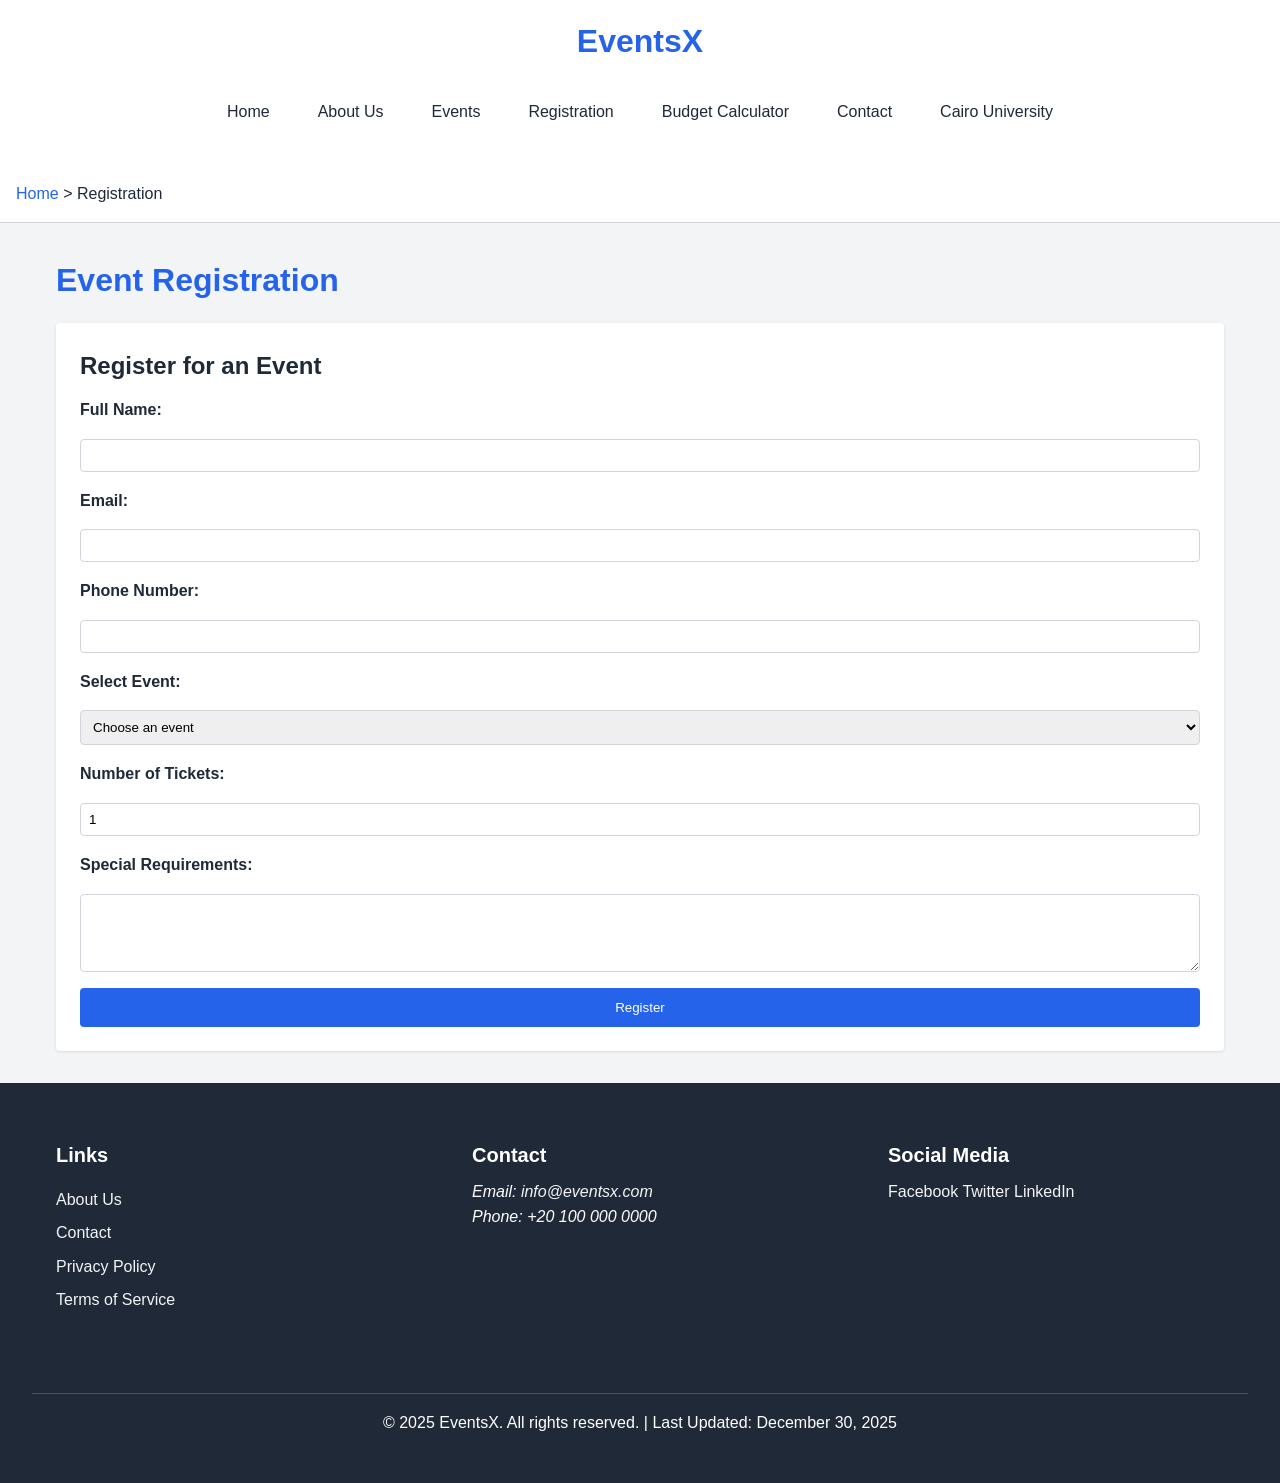
<file: Part2_Website_Project/pages/registration.html>
<!DOCTYPE html>
<html lang="en">
<head>
  <meta charset="UTF-8">
  <meta name="viewport" content="width=device-width, initial-scale=1.0">
  <meta name="description" content="Register for events">
  <meta name="keywords" content="registration, sign up, event">
  <meta name="author" content="Your Full Name">
  
  <title>Registration - EventsX</title>
  
  <link rel="stylesheet" href="css/main.css">
  <link rel="stylesheet" href="css/responsive.css">
  <link rel="stylesheet" href="css/animations.css">
</head>

<body>
  <!-- ========== HEADER SECTION ========== -->
  <header>
    <h1>EventsX</h1>
    <nav id="main-navigation">
      <ul>
        <li><a href="../index.html">Home</a></li>
        <li><a href="about.html">About Us</a></li>
        <li><a href="events.html">Events</a></li>
        <li><a href="registration.html">Registration</a></li>
        <li><a href="budget-calculator.html">Budget Calculator</a></li>
        <li><a href="contact.html">Contact</a></li>
        <li><a href="https://www.cairo.edu.eg" target="_blank" rel="noopener noreferrer">Cairo University</a></li>
      </ul>
    </nav>
  </header>
  <!-- ========== END HEADER ========== -->

  <!-- ========== BREADCRUMB ========== -->
  <nav aria-label="breadcrumb" class="breadcrumb">
    <a href="../index.html">Home</a> &gt; Registration
  </nav>
  <!-- ========== END BREADCRUMB ========== -->

  <!-- ========== MAIN CONTENT ========== -->
  <main>
    <h1>Event Registration</h1>

    <section>
      <h2>Register for an Event</h2>
      <form id="registration-form" action="thank-you.html" method="post">
        
        <label for="name">Full Name:</label>
        <input type="text" id="name" name="name" required minlength="3">

        <label for="email">Email:</label>
        <input type="email" id="email" name="email" required>

        <label for="phone">Phone Number:</label>
        <input type="tel" id="phone" name="phone" required>

        <label for="event">Select Event:</label>
        <select id="event" name="event" required>
          <option value="">Choose an event</option>
          <option value="tech">Tech Conference</option>
          <option value="music">Music Festival</option>
          <option value="art">Art Exhibition</option>
          <option value="business">Business Summit</option>
        </select>

        <label for="tickets">Number of Tickets:</label>
        <input type="number" id="tickets" name="tickets" min="1" max="10" value="1" required>

        <label for="requirements">Special Requirements:</label>
        <textarea id="requirements" name="requirements" rows="4"></textarea>

        <button type="submit">Register</button>
      </form>
    </section>
  </main>
  <!-- ========== END MAIN CONTENT ========== -->

  <!-- ========== FOOTER SECTION ========== -->
  <footer>
    <div class="footer-content">
      <section class="footer-links">
        <h3>Links</h3>
        <ul>
          <li><a href="about.html">About Us</a></li>
          <li><a href="contact.html">Contact</a></li>
          <li><a href="#">Privacy Policy</a></li>
          <li><a href="#">Terms of Service</a></li>
        </ul>
      </section>

      <section class="footer-contact">
        <h3>Contact</h3>
        <address>
          Email: <a href="mailto:info@eventsx.com">info@eventsx.com</a><br>
          Phone: +20 100 000 0000
        </address>
      </section>

      <section class="footer-social">
        <h3>Social Media</h3>
        <a href="https://facebook.com" target="_blank" rel="noopener">Facebook</a>
        <a href="https://twitter.com" target="_blank" rel="noopener">Twitter</a>
        <a href="https://linkedin.com" target="_blank" rel="noopener">LinkedIn</a>
      </section>
    </div>

    <p>© 2025 EventsX. All rights reserved. | Last Updated: <time datetime="2025-12-30">December 30, 2025</time></p>
  </footer>
  <!-- ========== END FOOTER ========== -->

  <script src="scripts/main.js"></script>
  <script src="scripts/form-validation.js"></script>
</body>
</html>
</file>
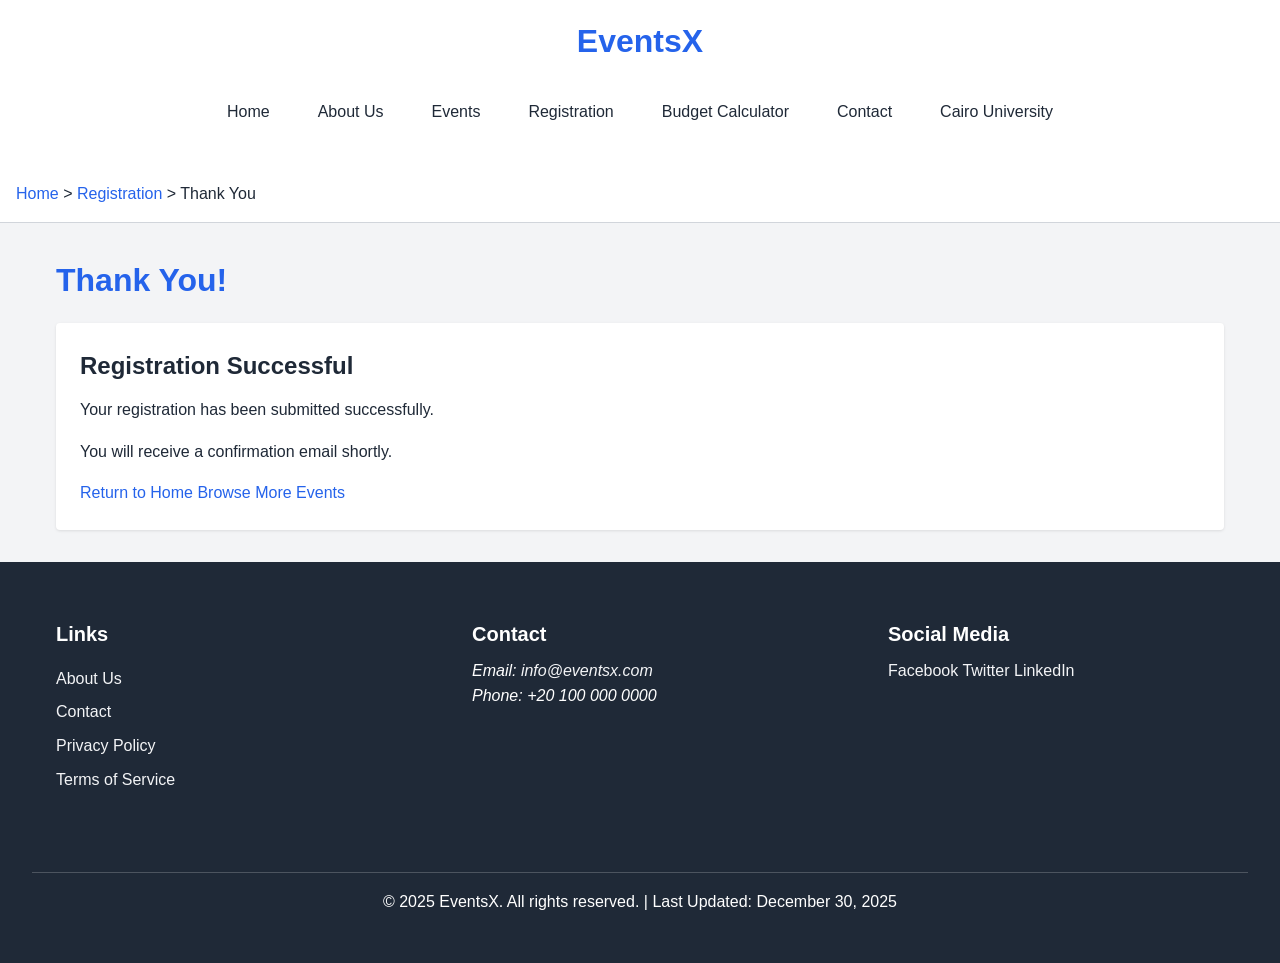
<file: Part2_Website_Project/pages/thank-you.html>
<!--
  ID & Name:        Youssef Atta Mohamed - 223103574, Mohamed Ahmed Mohamed - 224200083, Wahballah ahmed wahballah - 221100971, Ziad Abdullah - 221101546
  Course:           CSE211 Web Programming
  Assignment:       Course Project
  Date:             30/12/2025
  Description:      Thank you confirmation page after registration
-->
<!DOCTYPE html>
<html lang="en">
<head>
  <meta charset="UTF-8">
  <meta name="viewport" content="width=device-width, initial-scale=1.0">
  <meta name="description" content="Registration confirmation">
  <meta name="keywords" content="thank you, confirmation">
  <meta name="author" content="Your Full Name">
  
  <title>Thank You - EventsX</title>
  
  <link rel="stylesheet" href="css/main.css">
  <link rel="stylesheet" href="css/responsive.css">
  <link rel="stylesheet" href="css/animations.css">
</head>

<body>
  <!-- ========== HEADER SECTION ========== -->
  <header>
    <h1>EventsX</h1>
    <nav id="main-navigation">
      <ul>
        <li><a href="../index.html">Home</a></li>
        <li><a href="about.html">About Us</a></li>
        <li><a href="events.html">Events</a></li>
        <li><a href="registration.html">Registration</a></li>
        <li><a href="budget-calculator.html">Budget Calculator</a></li>
        <li><a href="contact.html">Contact</a></li>
        <li><a href="https://www.cairo.edu.eg" target="_blank" rel="noopener noreferrer">Cairo University</a></li>
      </ul>
    </nav>
  </header>
  <!-- ========== END HEADER ========== -->

  <!-- ========== BREADCRUMB ========== -->
  <nav aria-label="breadcrumb" class="breadcrumb">
    <a href="../index.html">Home</a> &gt; <a href="registration.html">Registration</a> &gt; Thank You
  </nav>
  <!-- ========== END BREADCRUMB ========== -->

  <!-- ========== MAIN CONTENT ========== -->
  <main>
    <h1>Thank You!</h1>
    
    <section>
      <h2>Registration Successful</h2>
      <p>Your registration has been submitted successfully.</p>
      <p>You will receive a confirmation email shortly.</p>
      
      <a href="../index.html">Return to Home</a>
      <a href="events.html">Browse More Events</a>
    </section>
  </main>
  <!-- ========== END MAIN CONTENT ========== -->

  <!-- ========== FOOTER SECTION ========== -->
  <footer>
    <div class="footer-content">
      <section class="footer-links">
        <h3>Links</h3>
        <ul>
          <li><a href="about.html">About Us</a></li>
          <li><a href="contact.html">Contact</a></li>
          <li><a href="#">Privacy Policy</a></li>
          <li><a href="#">Terms of Service</a></li>
        </ul>
      </section>

      <section class="footer-contact">
        <h3>Contact</h3>
        <address>
          Email: <a href="mailto:info@eventsx.com">info@eventsx.com</a><br>
          Phone: +20 100 000 0000
        </address>
      </section>

      <section class="footer-social">
        <h3>Social Media</h3>
        <a href="https://facebook.com" target="_blank" rel="noopener">Facebook</a>
        <a href="https://twitter.com" target="_blank" rel="noopener">Twitter</a>
        <a href="https://linkedin.com" target="_blank" rel="noopener">LinkedIn</a>
      </section>
    </div>

    <p>© 2025 EventsX. All rights reserved. | Last Updated: <time datetime="2025-12-30">December 30, 2025</time></p>
  </footer>
  <!-- ========== END FOOTER ========== -->

  <script src="scripts/main.js"></script>
</body>
</html>
</file>
<file: css/main.css>
/*
  ID & Name:        Youssef Atta Mohamed - 223103574, Mohamed Ahmed Mohamed - 224200083, Wahballah ahmed wahballah - 221100971, Ziad Abdullah - 221101546
  Course:           CSE211 Web Programming
  Assignment:       Course Project
  Date:             30/12/2025
  Description:      Main stylesheet for EventsX website
*/

/* ========== RESET ========== */
* {
  margin: 0;
  padding: 0;
  box-sizing: border-box;
}

/* ========== COLOR PALETTE ========== */
:root {
  --primary: #2563eb;
  --secondary: #7c3aed;
  --dark: #1f2937;
  --light: #f3f4f6;
  --white: #ffffff;
  --border: #d1d5db;
}

/* ========== TYPOGRAPHY (Properties: font-family, font-size, line-height, color) ========== */
body {
  font-family: Arial, sans-serif;
  font-size: 16px;
  line-height: 1.6;
  color: var(--dark);
  background-color: var(--light);
}

h1 {
  font-size: 2rem;
  color: var(--primary);
  margin-bottom: 1rem;
}

h2 {
  font-size: 1.5rem;
  color: var(--dark);
  margin-bottom: 0.75rem;
}

h3 {
  font-size: 1.25rem;
  margin-bottom: 0.5rem;
}

p {
  margin-bottom: 1rem;
}

/* ========== HEADER (Flexbox: display, justify-content, align-items) ========== */
header {
  background-color: var(--white);
  padding: 1rem;
  box-shadow: 0 2px 4px rgba(0,0,0,0.1);
  display: flex;
  flex-direction: column;
  align-items: center;
}

/* ========== NAVIGATION (Flexbox + gap) ========== */
nav#main-navigation ul {
  list-style: none;
  display: flex;
  gap: 1rem;
  flex-wrap: wrap;
}

nav#main-navigation ul li a {
  text-decoration: none;
  color: var(--dark);
  padding: 0.5rem 1rem;
  border-radius: 4px;
  transition: all 0.3s;
}

nav#main-navigation ul li a:hover {
  background-color: var(--primary);
  color: var(--white);
}

/* ========== BREADCRUMB ========== */
.breadcrumb {
  padding: 1rem;
  background-color: var(--white);
  border-bottom: 1px solid var(--border);
}

/* ========== MAIN ========== */
main {
  max-width: 1200px;
  margin: 2rem auto;
  padding: 0 1rem;
}

section {
  background-color: var(--white);
  padding: 1.5rem;
  margin-bottom: 1.5rem;
  border-radius: 4px;
  box-shadow: 0 1px 3px rgba(0,0,0,0.1);
}

/* ========== TWO-COLUMN LAYOUT (Flexbox) ========== */
.two-column-layout {
  display: flex;
  gap: 1.5rem;
}

.events-column {
  flex: 2;
}

.search-filter-column {
  flex: 1;
}

/* ========== EVENT CARDS ========== */
.event-card {
  border: 1px solid var(--border);
  padding: 1rem;
  margin-bottom: 1rem;
  border-radius: 4px;
}

.event-card img {
  width: 100%;
  height: 200px;
  object-fit: cover;
  border-radius: 4px;
}

/* ========== FORMS (Properties: border, padding, width) ========== */
form {
  display: flex;
  flex-direction: column;
  gap: 1rem;
}

label {
  font-weight: bold;
}

input[type="text"],
input[type="email"],
input[type="tel"],
input[type="number"],
input[type="date"],
input[type="search"],
select,
textarea {
  width: 100%;
  padding: 0.5rem;
  border: 1px solid var(--border);
  border-radius: 4px;
}

input:focus,
select:focus,
textarea:focus {
  outline: none;
  border-color: var(--primary);
}

button {
  background-color: var(--primary);
  color: var(--white);
  padding: 0.75rem;
  border: none;
  border-radius: 4px;
  cursor: pointer;
  transition: background-color 0.3s;
}

button:hover {
  background-color: var(--secondary);
}

/* ========== TABLES (Properties: border-collapse, width) ========== */
table {
  width: 100%;
  border-collapse: collapse;
}

th,
td {
  padding: 0.75rem;
  text-align: left;
  border-bottom: 1px solid var(--border);
}

th {
  background-color: var(--primary);
  color: var(--white);
}

tr:hover {
  background-color: var(--light);
}

/* ========== LISTS ========== */
ul {
  list-style-position: inside;
  margin: 1rem 0;
}

ol {
  list-style-position: inside;
  margin: 1rem 0;
}

ul li,
ol li {
  margin-bottom: 0.5rem;
}

dl {
  margin: 1rem 0;
}

dt {
  font-weight: bold;
  margin-top: 0.5rem;
}

dd {
  margin-left: 1.5rem;
}

/* ========== LINKS (Properties: text-decoration, color, transition) ========== */
a {
  color: var(--primary);
  text-decoration: none;
  transition: color 0.3s;
}

a:hover {
  color: var(--secondary);
  text-decoration: underline;
}

/* ========== IMAGES ========== */
img {
  max-width: 100%;
  height: auto;
}

/* ========== VIDEO ========== */
video {
  max-width: 100%;
  border-radius: 4px;
}

/* ========== FOOTER (Flexbox) ========== */
footer {
  background-color: var(--dark);
  color: var(--white);
  padding: 2rem;
  margin-top: 2rem;
}

.footer-content {
  display: flex;
  gap: 2rem;
  justify-content: space-between;
  flex-wrap: wrap;
}

.footer-content section {
  flex: 1;
  background: transparent;
  box-shadow: none;
}

.footer-content h4 {
  color: var(--white);
  margin-bottom: 0.5rem;
}

.footer-links ul {
  list-style: none;
  padding: 0;
}

.footer-links ul li {
  margin-bottom: 0.5rem;
}

footer a {
  color: var(--light);
}

footer a:hover {
  color: var(--white);
}

footer p {
  text-align: center;
  margin-top: 1rem;
  padding-top: 1rem;
  border-top: 1px solid rgba(255,255,255,0.2);
}
</file>
<file: css/responsive.css>
/*
  ID & Name:        Youssef Atta Mohamed - 223103574, Mohamed Ahmed Mohamed - 224200083, Wahballah ahmed wahballah - 221100971, Ziad Abdullah - 221101546
  Course:           CSE211 Web Programming
  Assignment:       Course Project
  Date:             30/12/2025
  Description:      Responsive design with media queries for mobile, tablet, and desktop
*/

/* ========== DESKTOP (Default - 1025px and above) ========== */
/* Already styled in main.css */

/* ========== TABLET (769px - 1024px) ========== */
@media screen and (min-width: 769px) and (max-width: 1024px) {
  h1 {
    font-size: 1.75rem;
  }

  nav#main-navigation ul {
    gap: 0.75rem;
  }

  .two-column-layout {
    flex-direction: column;
  }
}

/* ========== MOBILE (up to 768px) ========== */
@media screen and (max-width: 768px) {
  body {
    font-size: 14px;
  }

  h1 {
    font-size: 1.5rem;
  }

  h2 {
    font-size: 1.25rem;
  }

  /* Stack navigation vertically */
  nav#main-navigation ul {
    flex-direction: column;
    gap: 0.5rem;
  }

  nav#main-navigation ul li a {
    display: block;
    text-align: center;
  }

  /* Stack two-column layout */
  .two-column-layout {
    flex-direction: column;
  }

  /* Responsive table */
  thead {
    display: none;
  }

  tr {
    display: block;
    margin-bottom: 1rem;
    border: 1px solid var(--border);
  }

  td {
    display: block;
    text-align: right;
    padding: 0.5rem;
  }

  td::before {
    content: attr(data-label);
    float: left;
    font-weight: bold;
  }

  /* Footer stack */
  .footer-content {
    flex-direction: column;
  }
}
</file>
<file: css/animations.css>
/*
  ID & Name:        Youssef Atta Mohamed - 223103574, Mohamed Ahmed Mohamed - 224200083, Wahballah ahmed wahballah - 221100971, Ziad Abdullah - 221101546
  Course:           CSE211 Web Programming
  Assignment:       Course Project
  Date:             30/12/2025
  Description:      Animations, transitions, and hover effects for EventsX website
*/

/* ========== TRANSITIONS ========== */
* {
  transition: all 0.3s ease;
}

/* ========== BUTTON HOVER ANIMATION ========== */
button:hover {
  transform: translateY(-2px);
  box-shadow: 0 4px 8px rgba(0,0,0,0.2);
}

/* ========== EVENT CARD HOVER ANIMATION ========== */
.event-card:hover {
  transform: translateY(-3px);
  box-shadow: 0 6px 12px rgba(0,0,0,0.15);
  border-color: var(--primary);
}

/* ========== NAVIGATION LINK HOVER ========== */
nav#main-navigation ul li a {
  transition: all 0.3s ease;
}

/* ========== TABLE ROW HOVER ========== */
tr:hover {
  background-color: var(--light);
}

/* ========== INPUT FOCUS ========== */
input:focus,
select:focus,
textarea:focus {
  box-shadow: 0 0 0 3px rgba(37, 99, 235, 0.2);
}

/* ========== FADE IN ANIMATION ========== */
@keyframes fadeIn {
  from {
    opacity: 0;
    transform: translateY(20px);
  }
  to {
    opacity: 1;
    transform: translateY(0);
  }
}

section {
  animation: fadeIn 0.5s ease;
}

/* ========== IMAGE HOVER ========== */
img {
  transition: transform 0.3s ease;
}

img:hover {
  transform: scale(1.05);
}
</file>
<file: Part2_Website_Project/pages/css/main.css>
/*
  ID & Name:        Youssef Atta Mohamed - 223103574, Mohamed Ahmed Mohamed - 224200083, Wahballah ahmed wahballah - 221100971, Ziad Abdullah - 221101546
  Course:           CSE211 Web Programming
  Assignment:       Course Project
  Date:             30/12/2025
  Description:      Main stylesheet for EventsX website
*/

/* ========== RESET ========== */
* {
  margin: 0;
  padding: 0;
  box-sizing: border-box;
}

/* ========== COLOR PALETTE ========== */
:root {
  --primary: #2563eb;
  --secondary: #7c3aed;
  --dark: #1f2937;
  --light: #f3f4f6;
  --white: #ffffff;
  --border: #d1d5db;
}

/* ========== TYPOGRAPHY (Properties: font-family, font-size, line-height, color) ========== */
body {
  font-family: Arial, sans-serif;
  font-size: 16px;
  line-height: 1.6;
  color: var(--dark);
  background-color: var(--light);
}

h1 {
  font-size: 2rem;
  color: var(--primary);
  margin-bottom: 1rem;
}

h2 {
  font-size: 1.5rem;
  color: var(--dark);
  margin-bottom: 0.75rem;
}

h3 {
  font-size: 1.25rem;
  margin-bottom: 0.5rem;
}

p {
  margin-bottom: 1rem;
}

/* ========== HEADER (Flexbox: display, justify-content, align-items) ========== */
header {
  background-color: var(--white);
  padding: 1rem;
  box-shadow: 0 2px 4px rgba(0,0,0,0.1);
  display: flex;
  flex-direction: column;
  align-items: center;
}

/* ========== NAVIGATION (Flexbox + gap) ========== */
nav#main-navigation ul {
  list-style: none;
  display: flex;
  gap: 1rem;
  flex-wrap: wrap;
}

nav#main-navigation ul li a {
  text-decoration: none;
  color: var(--dark);
  padding: 0.5rem 1rem;
  border-radius: 4px;
  transition: all 0.3s;
}

nav#main-navigation ul li a:hover {
  background-color: var(--primary);
  color: var(--white);
}

/* ========== BREADCRUMB ========== */
.breadcrumb {
  padding: 1rem;
  background-color: var(--white);
  border-bottom: 1px solid var(--border);
}

/* ========== MAIN ========== */
main {
  max-width: 1200px;
  margin: 2rem auto;
  padding: 0 1rem;
}

section {
  background-color: var(--white);
  padding: 1.5rem;
  margin-bottom: 1.5rem;
  border-radius: 4px;
  box-shadow: 0 1px 3px rgba(0,0,0,0.1);
}

/* ========== TWO-COLUMN LAYOUT (Flexbox) ========== */
.two-column-layout {
  display: flex;
  gap: 1.5rem;
}

.events-column {
  flex: 2;
}

.search-filter-column {
  flex: 1;
}

/* ========== EVENT CARDS ========== */
.event-card {
  border: 1px solid var(--border);
  padding: 1rem;
  margin-bottom: 1rem;
  border-radius: 4px;
}

.event-card img {
  width: 100%;
  height: 200px;
  object-fit: cover;
  border-radius: 4px;
}

/* ========== FORMS (Properties: border, padding, width) ========== */
form {
  display: flex;
  flex-direction: column;
  gap: 1rem;
}

label {
  font-weight: bold;
}

input[type="text"],
input[type="email"],
input[type="tel"],
input[type="number"],
input[type="date"],
input[type="search"],
select,
textarea {
  width: 100%;
  padding: 0.5rem;
  border: 1px solid var(--border);
  border-radius: 4px;
}

input:focus,
select:focus,
textarea:focus {
  outline: none;
  border-color: var(--primary);
}

button {
  background-color: var(--primary);
  color: var(--white);
  padding: 0.75rem;
  border: none;
  border-radius: 4px;
  cursor: pointer;
  transition: background-color 0.3s;
}

button:hover {
  background-color: var(--secondary);
}

/* ========== TABLES (Properties: border-collapse, width) ========== */
table {
  width: 100%;
  border-collapse: collapse;
}

th,
td {
  padding: 0.75rem;
  text-align: left;
  border-bottom: 1px solid var(--border);
}

th {
  background-color: var(--primary);
  color: var(--white);
}

tr:hover {
  background-color: var(--light);
}

/* ========== LISTS ========== */
ul {
  list-style-position: inside;
  margin: 1rem 0;
}

ol {
  list-style-position: inside;
  margin: 1rem 0;
}

ul li,
ol li {
  margin-bottom: 0.5rem;
}

dl {
  margin: 1rem 0;
}

dt {
  font-weight: bold;
  margin-top: 0.5rem;
}

dd {
  margin-left: 1.5rem;
}

/* ========== LINKS (Properties: text-decoration, color, transition) ========== */
a {
  color: var(--primary);
  text-decoration: none;
  transition: color 0.3s;
}

a:hover {
  color: var(--secondary);
  text-decoration: underline;
}

/* ========== IMAGES ========== */
img {
  max-width: 100%;
  height: auto;
}

/* ========== VIDEO ========== */
video {
  max-width: 100%;
  border-radius: 4px;
}

/* ========== FOOTER (Flexbox) ========== */
footer {
  background-color: var(--dark);
  color: var(--white);
  padding: 2rem;
  margin-top: 2rem;
}

.footer-content {
  display: flex;
  gap: 2rem;
  justify-content: space-between;
  flex-wrap: wrap;
}

.footer-content section {
  flex: 1;
  background: transparent;
  box-shadow: none;
}

.footer-content h4 {
  color: var(--white);
  margin-bottom: 0.5rem;
}

.footer-links ul {
  list-style: none;
  padding: 0;
}

.footer-links ul li {
  margin-bottom: 0.5rem;
}

footer a {
  color: var(--light);
}

footer a:hover {
  color: var(--white);
}

footer p {
  text-align: center;
  margin-top: 1rem;
  padding-top: 1rem;
  border-top: 1px solid rgba(255,255,255,0.2);
}
</file>
<file: Part2_Website_Project/pages/css/responsive.css>
/*
  ID & Name:        Youssef Atta Mohamed - 223103574, Mohamed Ahmed Mohamed - 224200083, Wahballah ahmed wahballah - 221100971, Ziad Abdullah - 221101546
  Course:           CSE211 Web Programming
  Assignment:       Course Project
  Date:             30/12/2025
  Description:      Responsive design with media queries for mobile, tablet, and desktop
*/

/* ========== DESKTOP (Default - 1025px and above) ========== */
/* Already styled in main.css */

/* ========== TABLET (769px - 1024px) ========== */
@media screen and (min-width: 769px) and (max-width: 1024px) {
  h1 {
    font-size: 1.75rem;
  }

  nav#main-navigation ul {
    gap: 0.75rem;
  }

  .two-column-layout {
    flex-direction: column;
  }
}

/* ========== MOBILE (up to 768px) ========== */
@media screen and (max-width: 768px) {
  body {
    font-size: 14px;
  }

  h1 {
    font-size: 1.5rem;
  }

  h2 {
    font-size: 1.25rem;
  }

  /* Stack navigation vertically */
  nav#main-navigation ul {
    flex-direction: column;
    gap: 0.5rem;
  }

  nav#main-navigation ul li a {
    display: block;
    text-align: center;
  }

  /* Stack two-column layout */
  .two-column-layout {
    flex-direction: column;
  }

  /* Responsive table */
  thead {
    display: none;
  }

  tr {
    display: block;
    margin-bottom: 1rem;
    border: 1px solid var(--border);
  }

  td {
    display: block;
    text-align: right;
    padding: 0.5rem;
  }

  td::before {
    content: attr(data-label);
    float: left;
    font-weight: bold;
  }

  /* Footer stack */
  .footer-content {
    flex-direction: column;
  }
}
</file>
<file: Part2_Website_Project/pages/css/animations.css>
/*
  ID & Name:        Youssef Atta Mohamed - 223103574, Mohamed Ahmed Mohamed - 224200083, Wahballah ahmed wahballah - 221100971, Ziad Abdullah - 221101546
  Course:           CSE211 Web Programming
  Assignment:       Course Project
  Date:             30/12/2025
  Description:      Animations, transitions, and hover effects for EventsX website
*/

/* ========== TRANSITIONS ========== */
* {
  transition: all 0.3s ease;
}

/* ========== BUTTON HOVER ANIMATION ========== */
button:hover {
  transform: translateY(-2px);
  box-shadow: 0 4px 8px rgba(0,0,0,0.2);
}

/* ========== EVENT CARD HOVER ANIMATION ========== */
.event-card:hover {
  transform: translateY(-3px);
  box-shadow: 0 6px 12px rgba(0,0,0,0.15);
  border-color: var(--primary);
}

/* ========== NAVIGATION LINK HOVER ========== */
nav#main-navigation ul li a {
  transition: all 0.3s ease;
}

/* ========== TABLE ROW HOVER ========== */
tr:hover {
  background-color: var(--light);
}

/* ========== INPUT FOCUS ========== */
input:focus,
select:focus,
textarea:focus {
  box-shadow: 0 0 0 3px rgba(37, 99, 235, 0.2);
}

/* ========== FADE IN ANIMATION ========== */
@keyframes fadeIn {
  from {
    opacity: 0;
    transform: translateY(20px);
  }
  to {
    opacity: 1;
    transform: translateY(0);
  }
}

section {
  animation: fadeIn 0.5s ease;
}

/* ========== IMAGE HOVER ========== */
img {
  transition: transform 0.3s ease;
}

img:hover {
  transform: scale(1.05);
}
</file>
